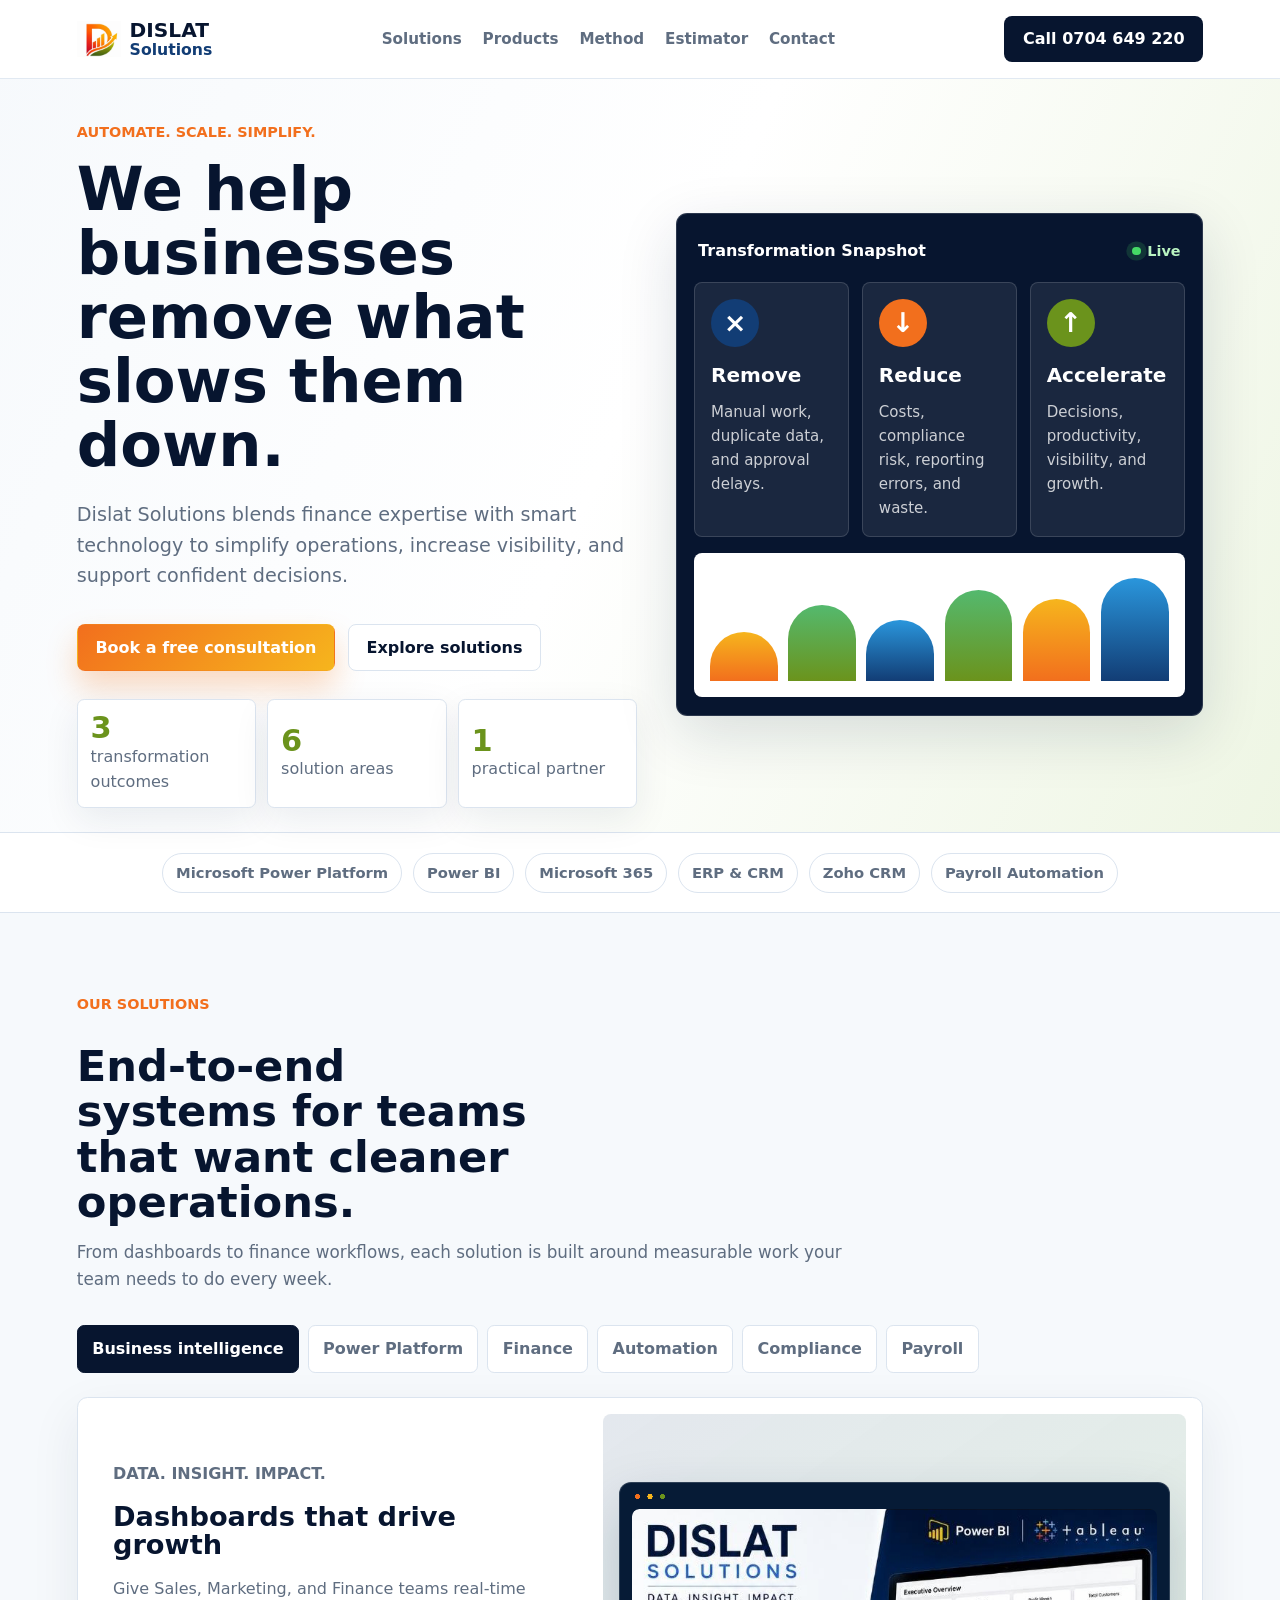
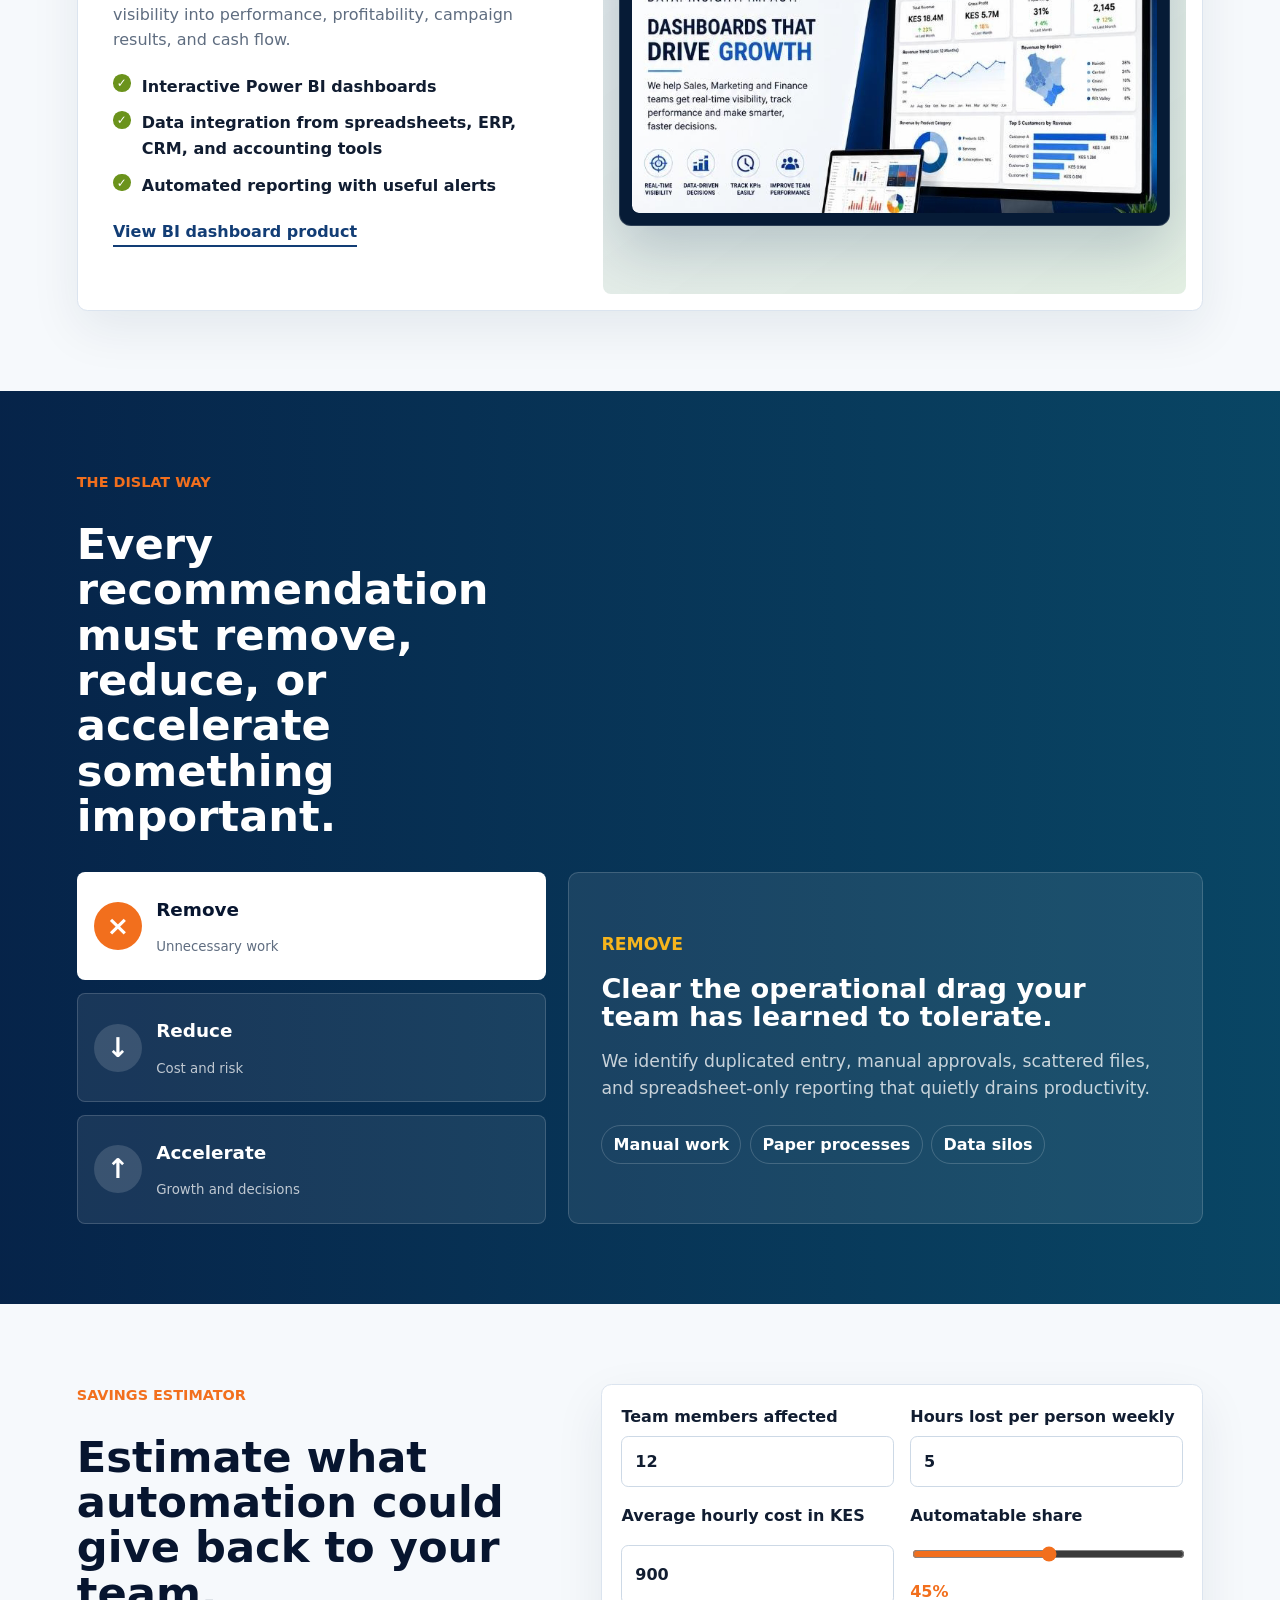
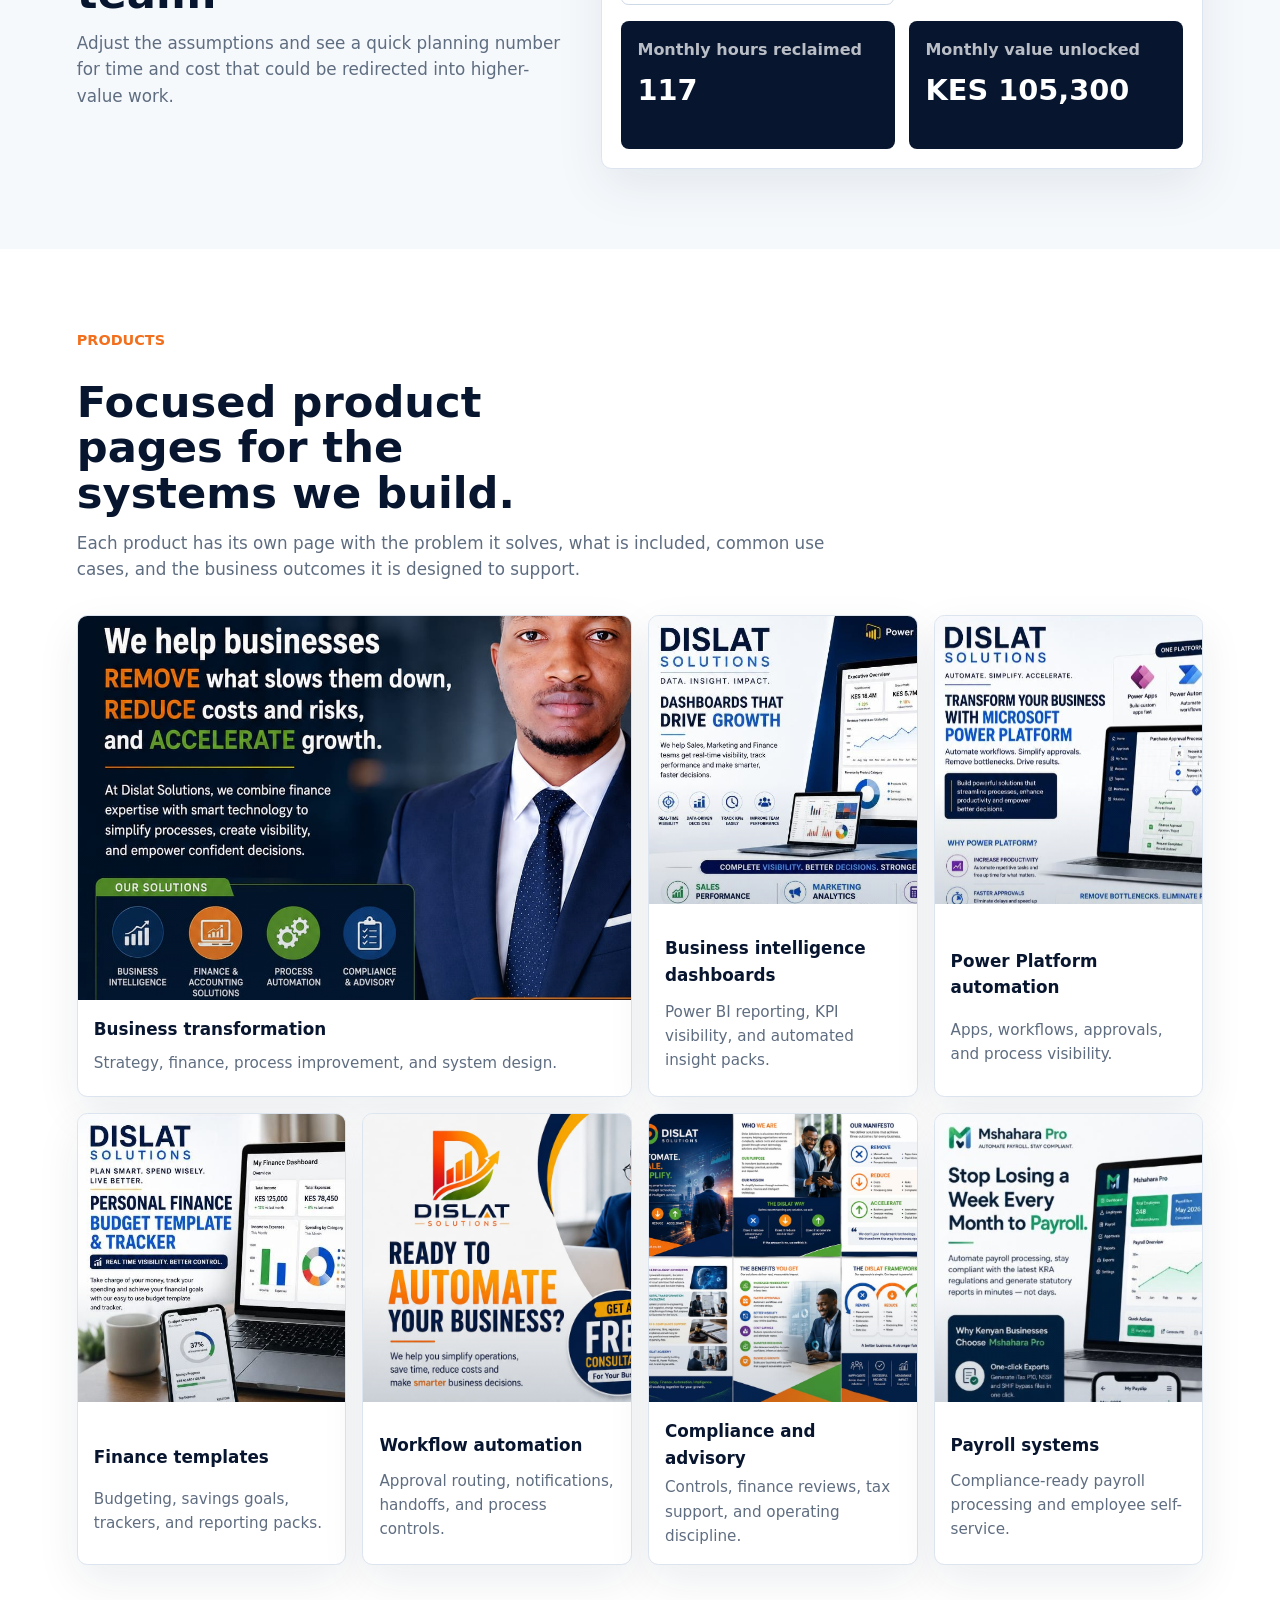
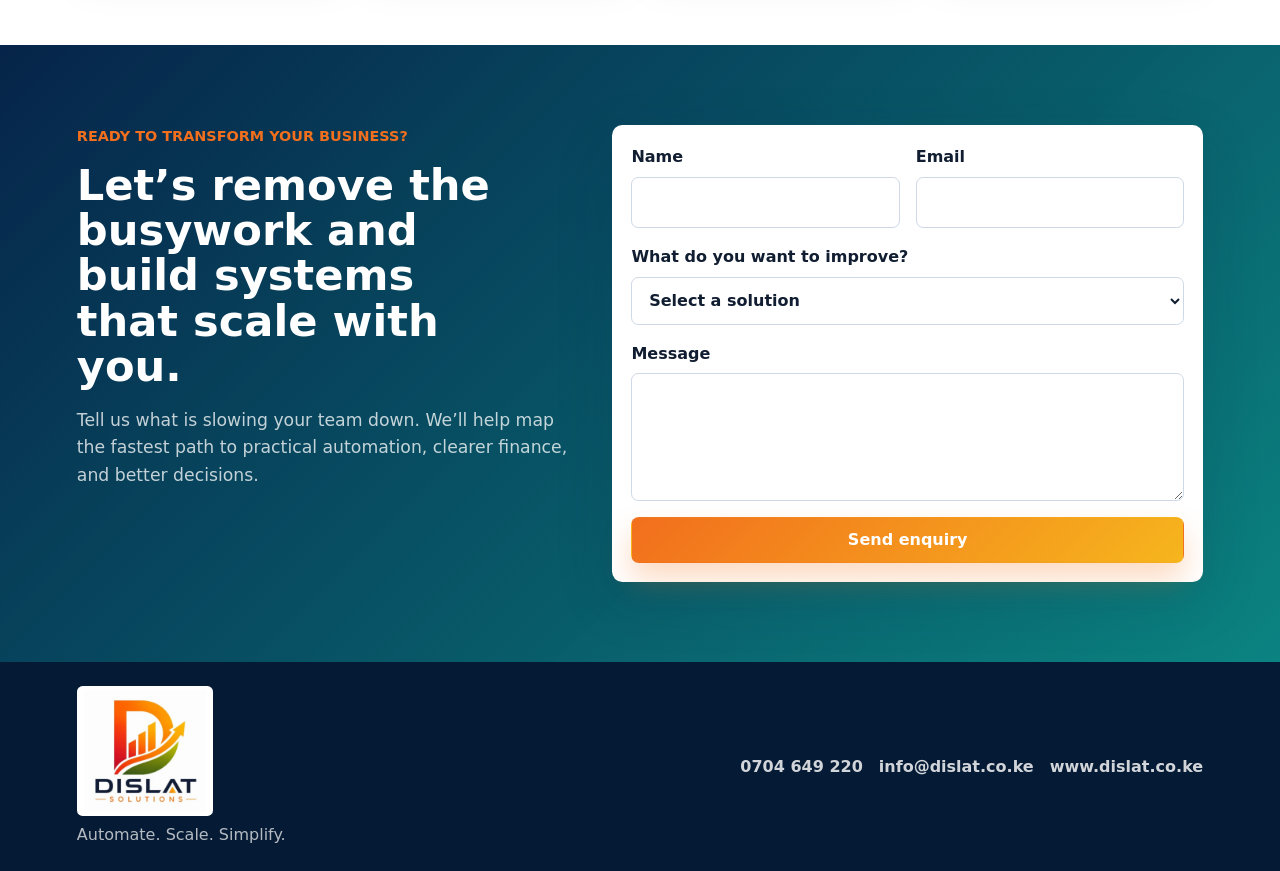
<file: index.html>
<!doctype html>
<html lang="en">
  <head>
    <meta charset="utf-8">
    <meta name="viewport" content="width=device-width, initial-scale=1">
    <title>Dislat Solutions | Automate. Scale. Simplify.</title>
    <meta
      name="description"
      content="Dislat Solutions helps businesses remove bottlenecks, reduce cost and risk, and accelerate growth through finance, automation, BI, compliance, and digital transformation solutions."
    >
    <link rel="icon" href="assets/dislat-logo-mark.png">
    <link rel="stylesheet" href="styles.css">
  </head>
  <body>
    <header class="site-header" data-header>
      <a class="brand" href="#home" aria-label="Dislat Solutions home">
        <img class="brand-mark-image" src="assets/dislat-logo-mark.png" alt="" aria-hidden="true">
        <span class="brand-wordmark">
          <strong>DISLAT</strong>
          <span>Solutions</span>
        </span>
      </a>

      <button class="nav-toggle" type="button" aria-label="Open navigation" aria-expanded="false" data-nav-toggle>
        <span></span>
        <span></span>
        <span></span>
      </button>

      <nav class="site-nav" aria-label="Primary navigation" data-nav>
        <a href="#solutions">Solutions</a>
        <a href="#products">Products</a>
        <a href="#method">Method</a>
        <a href="#estimator">Estimator</a>
        <a href="#contact">Contact</a>
      </nav>

      <a class="header-cta" href="tel:+254704649220">Call 0704 649 220</a>
    </header>

    <main id="home">
      <section class="hero">
        <div class="hero-copy">
          <p class="eyebrow">Automate. Scale. Simplify.</p>
          <h1>We help businesses remove what slows them down.</h1>
          <p class="hero-intro">
            Dislat Solutions blends finance expertise with smart technology to simplify operations,
            increase visibility, and support confident decisions.
          </p>
          <div class="hero-actions">
            <a class="button button-primary" href="#contact">Book a free consultation</a>
            <a class="button button-secondary" href="#solutions">Explore solutions</a>
          </div>
          <div class="hero-metrics" aria-label="Key outcomes">
            <span><strong>3</strong> transformation outcomes</span>
            <span><strong>6</strong> solution areas</span>
            <span><strong>1</strong> practical partner</span>
          </div>
        </div>

        <div class="hero-visual" aria-label="Dislat transformation dashboard">
          <div class="dashboard-shell">
            <div class="dashboard-top">
              <span>Transformation Snapshot</span>
              <span class="live-dot">Live</span>
            </div>
            <div class="outcome-grid">
              <article class="outcome-tile remove">
                <span class="tile-icon">×</span>
                <strong>Remove</strong>
                <p>Manual work, duplicate data, and approval delays.</p>
              </article>
              <article class="outcome-tile reduce">
                <span class="tile-icon">↓</span>
                <strong>Reduce</strong>
                <p>Costs, compliance risk, reporting errors, and waste.</p>
              </article>
              <article class="outcome-tile accelerate">
                <span class="tile-icon">↑</span>
                <strong>Accelerate</strong>
                <p>Decisions, productivity, visibility, and growth.</p>
              </article>
            </div>
            <div class="chart-preview" aria-hidden="true">
              <span style="height: 44%"></span>
              <span style="height: 68%"></span>
              <span style="height: 55%"></span>
              <span style="height: 82%"></span>
              <span style="height: 74%"></span>
              <span style="height: 92%"></span>
            </div>
          </div>
        </div>
      </section>

      <section class="logo-strip" aria-label="Tools we work with">
        <span>Microsoft Power Platform</span>
        <span>Power BI</span>
        <span>Microsoft 365</span>
        <span>ERP & CRM</span>
        <span>Zoho CRM</span>
        <span>Payroll Automation</span>
      </section>

      <section class="section section-light" id="solutions">
        <div class="section-heading">
          <p class="eyebrow">Our solutions</p>
          <h2>End-to-end systems for teams that want cleaner operations.</h2>
          <p>
            From dashboards to finance workflows, each solution is built around measurable work
            your team needs to do every week.
          </p>
        </div>

        <div class="solution-tabs" role="tablist" aria-label="Solution categories">
          <button class="tab-button is-active" type="button" role="tab" aria-selected="true" data-solution="bi">
            Business intelligence
          </button>
          <button class="tab-button" type="button" role="tab" aria-selected="false" data-solution="platform">
            Power Platform
          </button>
          <button class="tab-button" type="button" role="tab" aria-selected="false" data-solution="finance">
            Finance
          </button>
          <button class="tab-button" type="button" role="tab" aria-selected="false" data-solution="automation">
            Automation
          </button>
          <button class="tab-button" type="button" role="tab" aria-selected="false" data-solution="compliance">
            Compliance
          </button>
          <button class="tab-button" type="button" role="tab" aria-selected="false" data-solution="payroll">
            Payroll
          </button>
        </div>

        <div class="solution-display">
          <div>
            <p class="solution-kicker" data-solution-kicker>Data. Insight. Impact.</p>
            <h3 data-solution-title>Dashboards that drive growth</h3>
            <p data-solution-copy>
              Give Sales, Marketing, and Finance teams real-time visibility into performance,
              profitability, campaign results, and cash flow.
            </p>
            <ul class="check-list" data-solution-list>
              <li>Interactive Power BI dashboards</li>
              <li>Data integration from spreadsheets, ERP, CRM, and accounting tools</li>
              <li>Automated reporting with useful alerts</li>
            </ul>
            <a class="text-link" href="products/business-intelligence.html" data-solution-cta>View BI dashboard product</a>
          </div>
          <figure class="solution-image">
            <div class="preview-device">
              <span></span>
              <img src="assets/dislat-dashboards-clipped.png" alt="Dislat dashboard design showing analytics for sales, marketing, and finance" data-solution-image>
            </div>
          </figure>
        </div>
      </section>

      <section class="section method-section" id="method">
        <div class="section-heading narrow">
          <p class="eyebrow">The Dislat Way</p>
          <h2>Every recommendation must remove, reduce, or accelerate something important.</h2>
        </div>

        <div class="method-layout">
          <div class="method-controls" aria-label="Transformation priorities">
            <button class="method-card is-active" type="button" data-method="remove">
              <span>×</span>
              <strong>Remove</strong>
              <small>Unnecessary work</small>
            </button>
            <button class="method-card" type="button" data-method="reduce">
              <span>↓</span>
              <strong>Reduce</strong>
              <small>Cost and risk</small>
            </button>
            <button class="method-card" type="button" data-method="accelerate">
              <span>↑</span>
              <strong>Accelerate</strong>
              <small>Growth and decisions</small>
            </button>
          </div>

          <article class="method-detail" aria-live="polite">
            <p class="method-label" data-method-label>Remove</p>
            <h3 data-method-title>Clear the operational drag your team has learned to tolerate.</h3>
            <p data-method-copy>
              We identify duplicated entry, manual approvals, scattered files, and spreadsheet-only
              reporting that quietly drains productivity.
            </p>
            <div class="method-points" data-method-points>
              <span>Manual work</span>
              <span>Paper processes</span>
              <span>Data silos</span>
            </div>
          </article>
        </div>
      </section>

      <section class="section section-light" id="estimator">
        <div class="estimator-layout">
          <div class="section-heading compact">
            <p class="eyebrow">Savings estimator</p>
            <h2>Estimate what automation could give back to your team.</h2>
            <p>
              Adjust the assumptions and see a quick planning number for time and cost that could
              be redirected into higher-value work.
            </p>
          </div>

          <form class="estimator" data-estimator>
            <label>
              Team members affected
              <input type="number" min="1" max="500" value="12" data-input="people">
            </label>
            <label>
              Hours lost per person weekly
              <input type="number" min="1" max="60" value="5" data-input="hours">
            </label>
            <label>
              Average hourly cost in KES
              <input type="number" min="100" max="20000" step="50" value="900" data-input="rate">
            </label>
            <label>
              Automatable share
              <input type="range" min="10" max="80" value="45" data-input="share">
              <span class="range-output"><output data-share-output>45</output>%</span>
            </label>

            <div class="estimate-results" aria-live="polite">
              <div>
                <span>Monthly hours reclaimed</span>
                <strong data-result="hours">117</strong>
              </div>
              <div>
                <span>Monthly value unlocked</span>
                <strong data-result="value">KES 105,300</strong>
              </div>
            </div>
          </form>
        </div>
      </section>

      <section class="section work-section" id="products">
        <div class="section-heading">
          <p class="eyebrow">Products</p>
          <h2>Focused product pages for the systems we build.</h2>
          <p>
            Each product has its own page with the problem it solves, what is included,
            common use cases, and the business outcomes it is designed to support.
          </p>
        </div>

        <div class="work-grid">
          <a class="work-card featured is-landscape" href="products/business-transformation.html">
            <div class="work-media">
              <img src="assets/dislat-founder.png" alt="Dislat Solutions founder poster describing remove, reduce, and accelerate outcomes">
            </div>
            <span class="work-caption">
              <strong>Business transformation</strong>
              <span>Strategy, finance, process improvement, and system design.</span>
            </span>
          </a>
          <a class="work-card" href="products/business-intelligence.html">
            <div class="work-media">
              <img src="assets/dislat-dashboards-clipped.png" alt="Dislat dashboard design showing analytics for sales, marketing, and finance">
            </div>
            <span class="work-caption">
              <strong>Business intelligence dashboards</strong>
              <span>Power BI reporting, KPI visibility, and automated insight packs.</span>
            </span>
          </a>
          <a class="work-card" href="products/power-platform.html">
            <div class="work-media">
              <img src="assets/dislat-power-platform-clipped.png" alt="Microsoft Power Platform automation poster by Dislat Solutions">
            </div>
            <span class="work-caption">
              <strong>Power Platform automation</strong>
              <span>Apps, workflows, approvals, and process visibility.</span>
            </span>
          </a>
          <a class="work-card" href="products/finance-templates.html">
            <div class="work-media">
              <img src="assets/dislat-budget-template-clipped.png" alt="Personal finance budget template poster with dashboard mockups">
            </div>
            <span class="work-caption">
              <strong>Finance templates</strong>
              <span>Budgeting, savings goals, trackers, and reporting packs.</span>
            </span>
          </a>
          <a class="work-card" href="products/workflow-automation.html">
            <div class="work-media">
              <img src="assets/dislat-automation.png" alt="Dislat automation consultation poster showing smart business solutions">
            </div>
            <span class="work-caption">
              <strong>Workflow automation</strong>
              <span>Approval routing, notifications, handoffs, and process controls.</span>
            </span>
          </a>
          <a class="work-card" href="products/compliance-advisory.html">
            <div class="work-media">
              <img src="assets/dislat-brochure.png" alt="Dislat Solutions brochure with services, benefits, and framework">
            </div>
            <span class="work-caption">
              <strong>Compliance and advisory</strong>
              <span>Controls, finance reviews, tax support, and operating discipline.</span>
            </span>
          </a>
          <a class="work-card" href="products/payroll-systems.html">
            <div class="work-media">
              <img src="assets/dislat-payroll-clipped.png" alt="Mshahara Pro payroll automation poster">
            </div>
            <span class="work-caption">
              <strong>Payroll systems</strong>
              <span>Compliance-ready payroll processing and employee self-service.</span>
            </span>
          </a>
        </div>
      </section>

      <section class="section cta-band" id="contact">
        <div>
          <p class="eyebrow">Ready to transform your business?</p>
          <h2>Let’s remove the busywork and build systems that scale with you.</h2>
          <p>
            Tell us what is slowing your team down. We’ll help map the fastest path to practical
            automation, clearer finance, and better decisions.
          </p>
        </div>

        <form class="contact-form" action="mailto:info@dislat.co.ke" method="post" enctype="text/plain">
          <label>
            Name
            <input name="name" type="text" autocomplete="name" required>
          </label>
          <label>
            Email
            <input name="email" type="email" autocomplete="email" required>
          </label>
          <label>
            What do you want to improve?
            <select name="solution" required>
              <option value="">Select a solution</option>
              <option>Business intelligence dashboards</option>
              <option>Microsoft Power Platform automation</option>
              <option>Finance and accounting systems</option>
              <option>ERP, CRM, or workflow automation</option>
              <option>Compliance and advisory support</option>
              <option>Payroll automation</option>
            </select>
          </label>
          <label>
            Message
            <textarea name="message" rows="4" required></textarea>
          </label>
          <button class="button button-primary" type="submit">Send enquiry</button>
        </form>
      </section>
    </main>

    <footer class="site-footer">
      <div class="footer-brand">
        <img src="assets/dislat-logo-full.png" alt="Dislat Solutions">
        <span>Automate. Scale. Simplify.</span>
      </div>
      <div class="footer-links">
        <a href="tel:+254704649220">0704 649 220</a>
        <a href="mailto:info@dislat.co.ke">info@dislat.co.ke</a>
        <a href="https://www.dislat.co.ke">www.dislat.co.ke</a>
      </div>
    </footer>

    <script src="script.js"></script>
  </body>
</html>
</file>
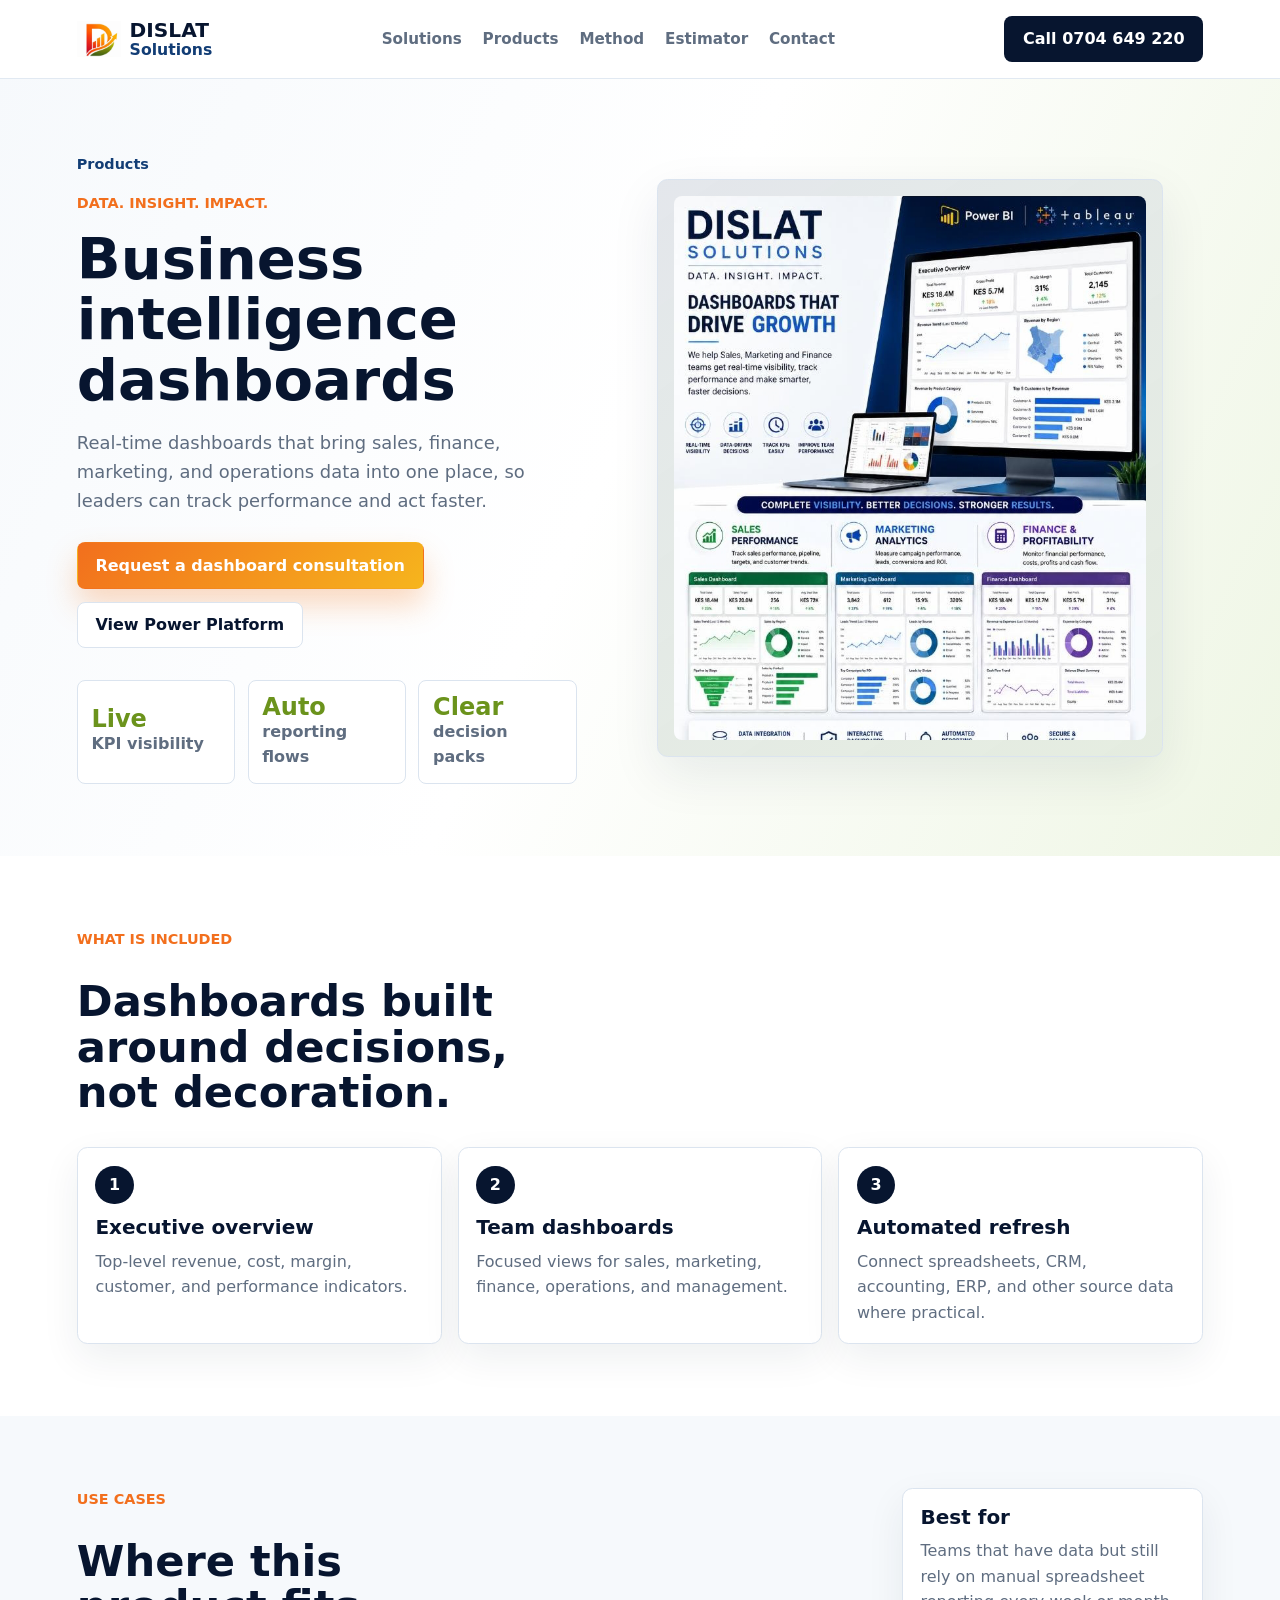
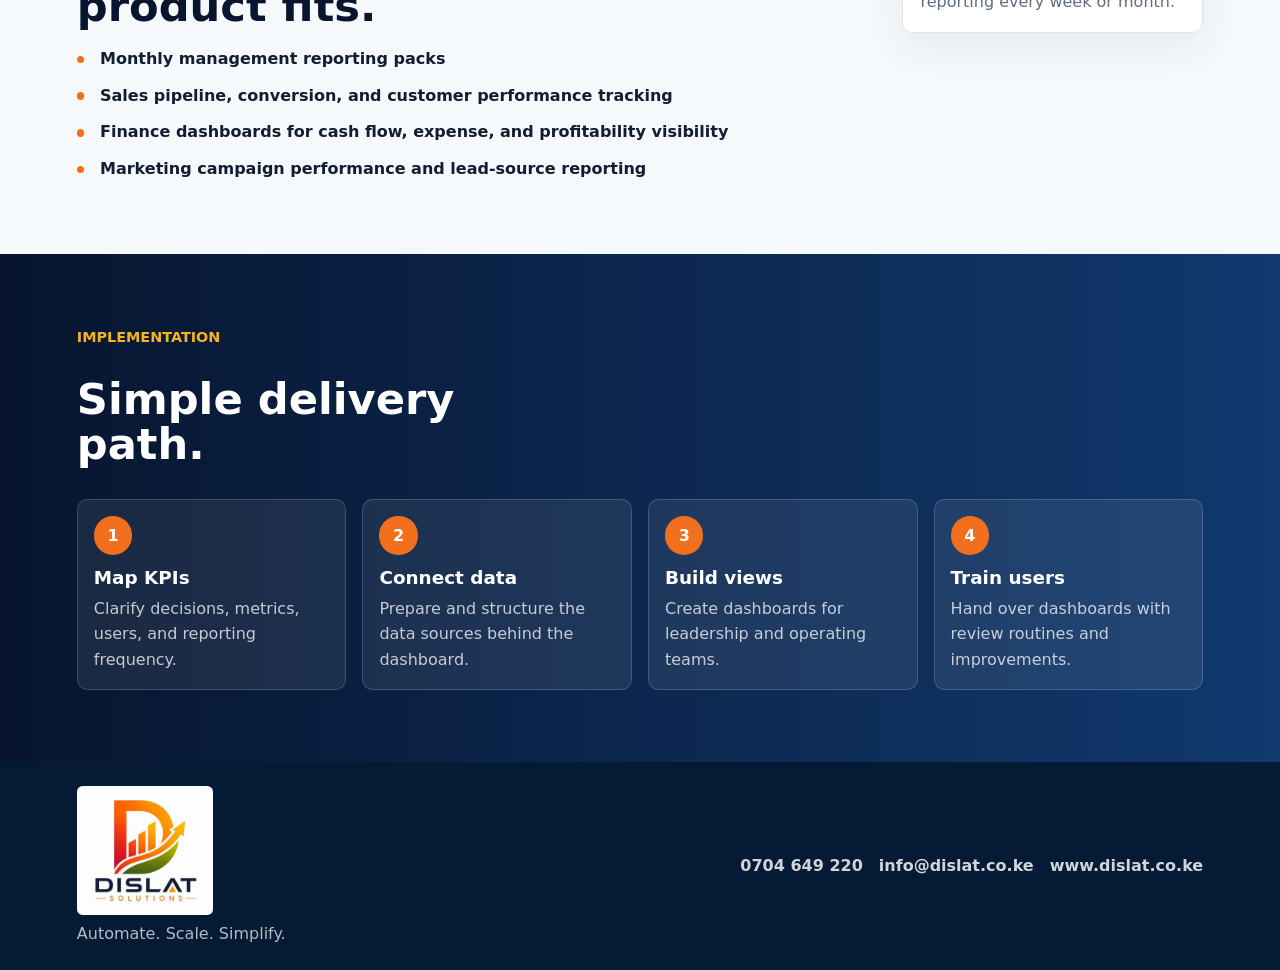
<file: products/business-intelligence.html>
<!doctype html>
<html lang="en">
  <head>
    <meta charset="utf-8">
    <meta name="viewport" content="width=device-width, initial-scale=1">
    <title>Business Intelligence Dashboards | Dislat Solutions</title>
    <meta name="description" content="Power BI dashboards and automated reporting for sales, marketing, finance, and leadership teams.">
    <link rel="icon" href="../assets/dislat-logo-mark.png">
    <link rel="stylesheet" href="../styles.css">
  </head>
  <body>
    <header class="site-header" data-header>
      <a class="brand" href="../index.html" aria-label="Dislat Solutions home">
        <img class="brand-mark-image" src="../assets/dislat-logo-mark.png" alt="" aria-hidden="true">
        <span class="brand-wordmark"><strong>DISLAT</strong><span>Solutions</span></span>
      </a>
      <button class="nav-toggle" type="button" aria-label="Open navigation" aria-expanded="false" data-nav-toggle><span></span><span></span><span></span></button>
      <nav class="site-nav" aria-label="Primary navigation" data-nav>
        <a href="../index.html#solutions">Solutions</a>
        <a href="../index.html#products">Products</a>
        <a href="../index.html#method">Method</a>
        <a href="../index.html#estimator">Estimator</a>
        <a href="../index.html#contact">Contact</a>
      </nav>
      <a class="header-cta" href="tel:+254704649220">Call 0704 649 220</a>
    </header>

    <main class="product-main">
      <section class="product-hero">
        <div>
          <a class="product-breadcrumb" href="../index.html#products">Products</a>
          <p class="eyebrow">Data. Insight. Impact.</p>
          <h1>Business intelligence dashboards</h1>
          <p>
            Real-time dashboards that bring sales, finance, marketing, and operations data into
            one place, so leaders can track performance and act faster.
          </p>
          <div class="product-actions">
            <a class="button button-primary" href="../index.html#contact">Request a dashboard consultation</a>
            <a class="button button-secondary" href="power-platform.html">View Power Platform</a>
          </div>
          <div class="product-stats">
            <span><strong>Live</strong> KPI visibility</span>
            <span><strong>Auto</strong> reporting flows</span>
            <span><strong>Clear</strong> decision packs</span>
          </div>
        </div>
        <figure class="product-visual">
          <img src="../assets/dislat-dashboards-clipped.png" alt="Dislat dashboard product preview">
        </figure>
      </section>

      <section class="product-section">
        <div class="section-heading">
          <p class="eyebrow">What is included</p>
          <h2>Dashboards built around decisions, not decoration.</h2>
        </div>
        <div class="product-feature-grid">
          <article class="product-feature-card"><span>1</span><h3>Executive overview</h3><p>Top-level revenue, cost, margin, customer, and performance indicators.</p></article>
          <article class="product-feature-card"><span>2</span><h3>Team dashboards</h3><p>Focused views for sales, marketing, finance, operations, and management.</p></article>
          <article class="product-feature-card"><span>3</span><h3>Automated refresh</h3><p>Connect spreadsheets, CRM, accounting, ERP, and other source data where practical.</p></article>
        </div>
      </section>

      <section class="product-section section-light">
        <div class="product-layout">
          <div>
            <div class="section-heading compact">
              <p class="eyebrow">Use cases</p>
              <h2>Where this product fits.</h2>
            </div>
            <ul class="product-list">
              <li>Monthly management reporting packs</li>
              <li>Sales pipeline, conversion, and customer performance tracking</li>
              <li>Finance dashboards for cash flow, expense, and profitability visibility</li>
              <li>Marketing campaign performance and lead-source reporting</li>
            </ul>
          </div>
          <aside class="product-panel">
            <h3>Best for</h3>
            <p>Teams that have data but still rely on manual spreadsheet reporting every week or month.</p>
          </aside>
        </div>
      </section>

      <section class="product-section product-process">
        <div class="section-heading">
          <p class="eyebrow">Implementation</p>
          <h2>Simple delivery path.</h2>
        </div>
        <div class="product-steps">
          <article class="product-step"><span>1</span><h3>Map KPIs</h3><p>Clarify decisions, metrics, users, and reporting frequency.</p></article>
          <article class="product-step"><span>2</span><h3>Connect data</h3><p>Prepare and structure the data sources behind the dashboard.</p></article>
          <article class="product-step"><span>3</span><h3>Build views</h3><p>Create dashboards for leadership and operating teams.</p></article>
          <article class="product-step"><span>4</span><h3>Train users</h3><p>Hand over dashboards with review routines and improvements.</p></article>
        </div>
      </section>
    </main>

    <footer class="site-footer">
      <div class="footer-brand"><img src="../assets/dislat-logo-full.png" alt="Dislat Solutions"><span>Automate. Scale. Simplify.</span></div>
      <div class="footer-links"><a href="tel:+254704649220">0704 649 220</a><a href="mailto:info@dislat.co.ke">info@dislat.co.ke</a><a href="https://www.dislat.co.ke">www.dislat.co.ke</a></div>
    </footer>
    <script src="../script.js"></script>
  </body>
</html>
</file>
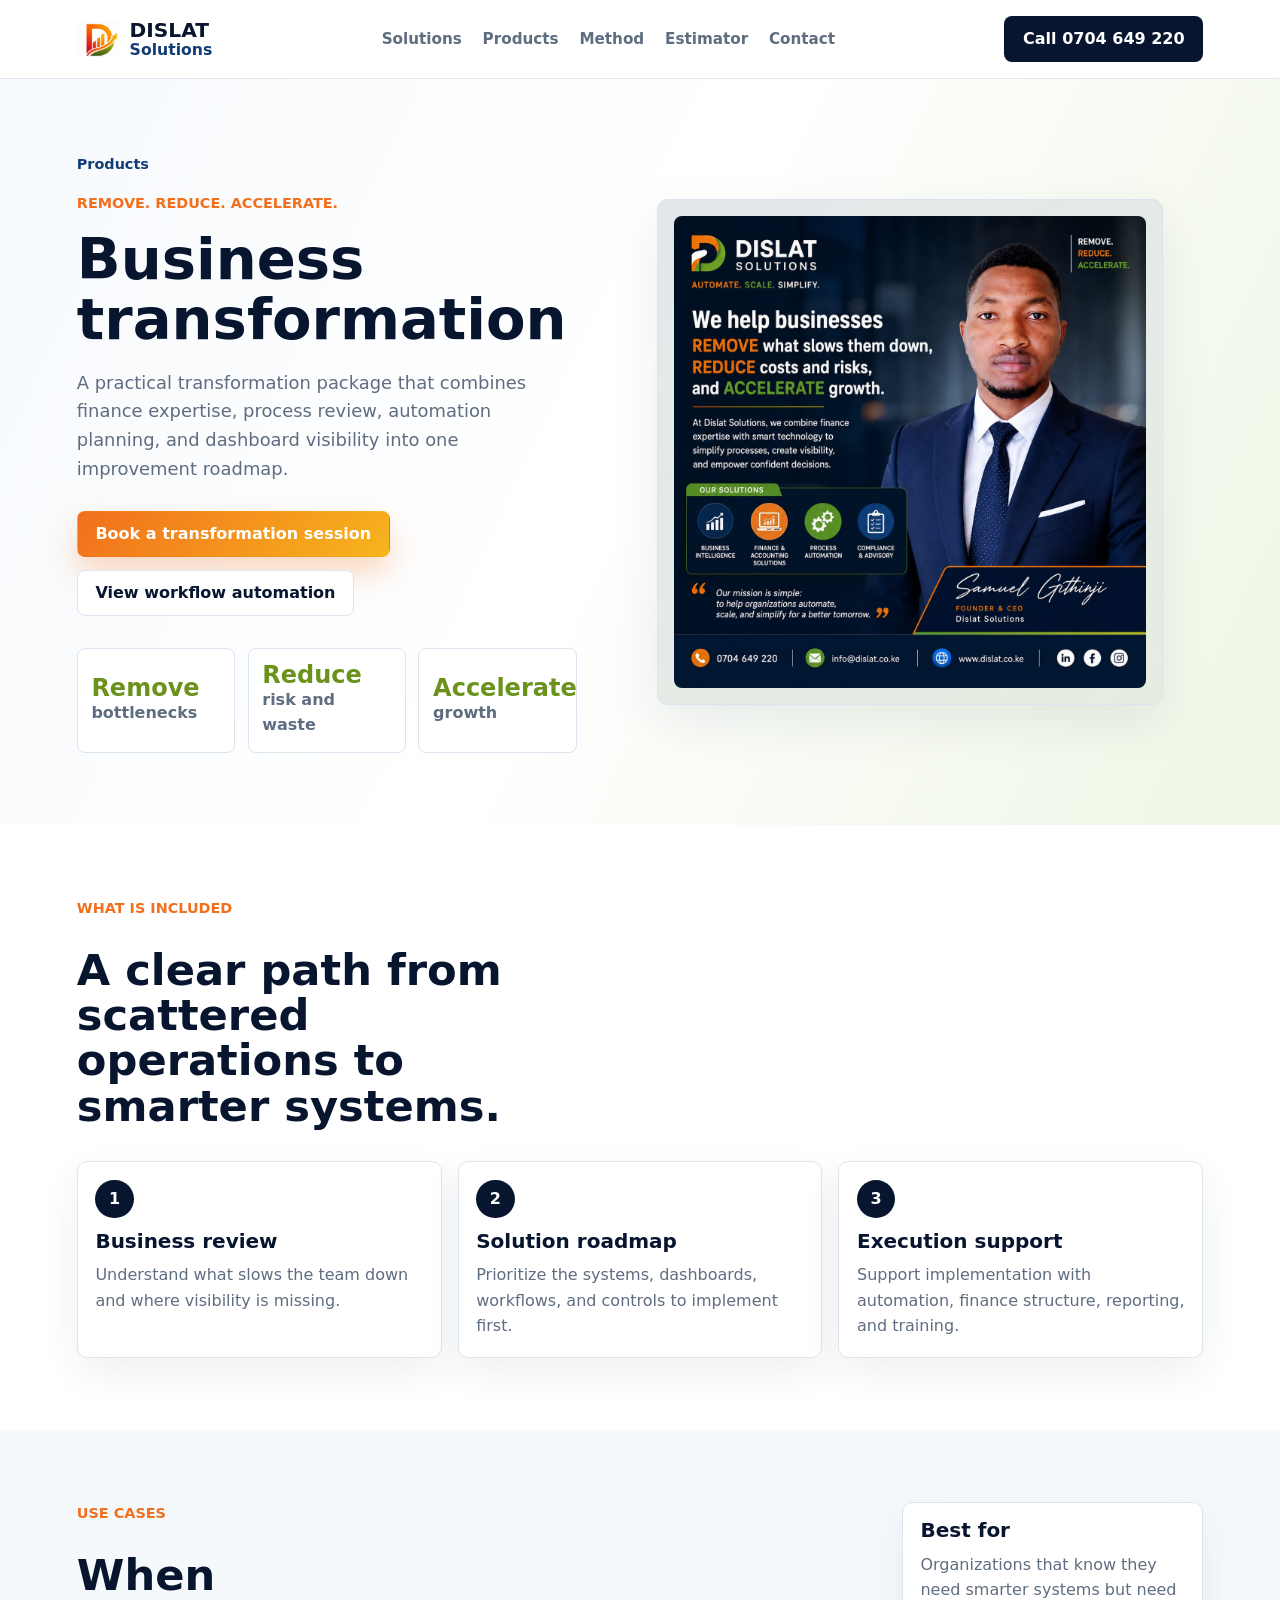
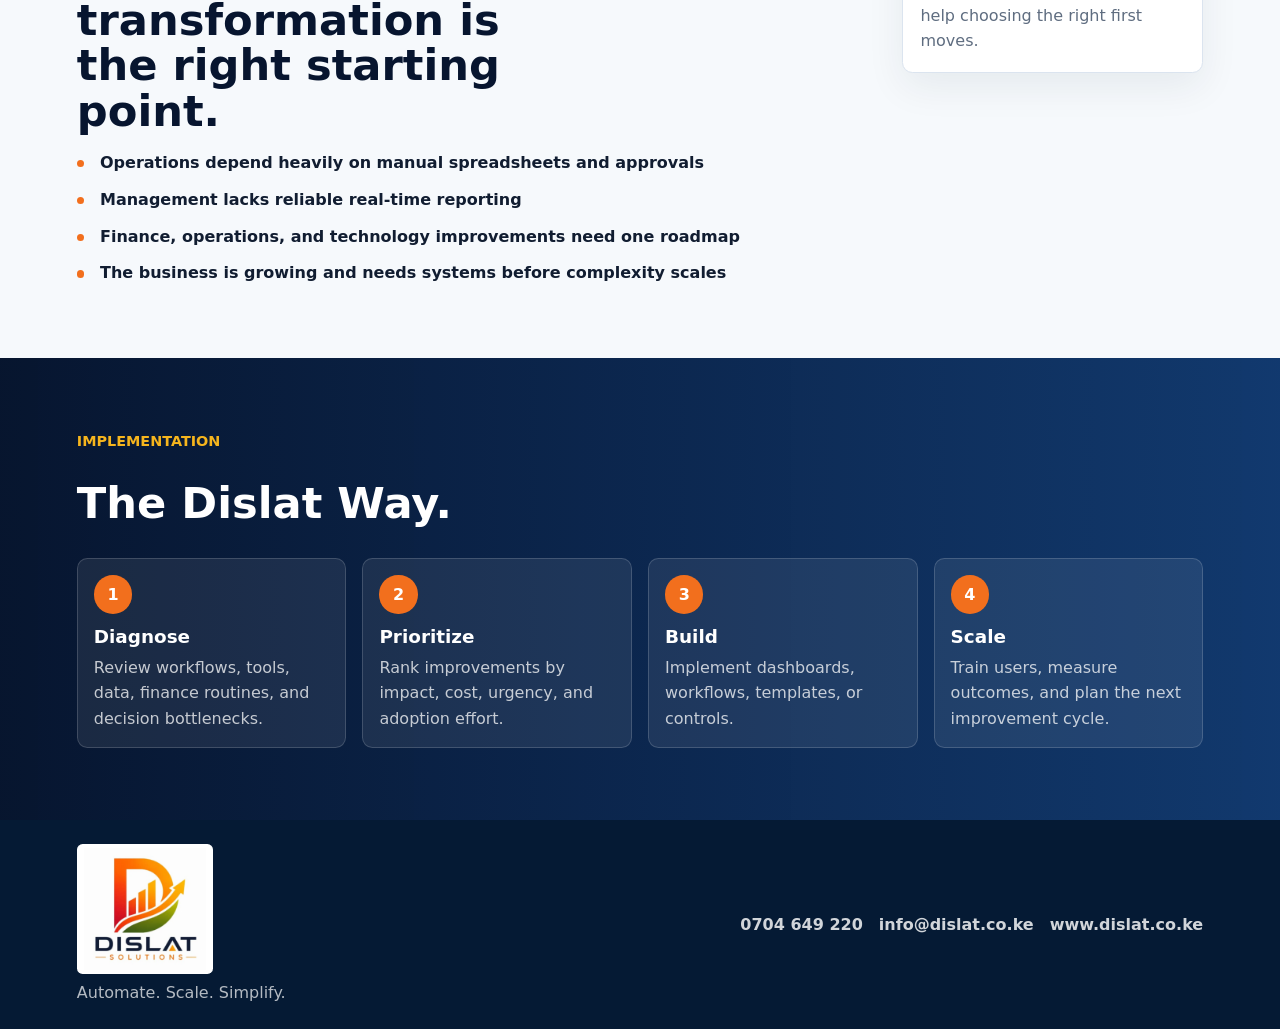
<file: products/business-transformation.html>
<!doctype html>
<html lang="en">
  <head>
    <meta charset="utf-8">
    <meta name="viewport" content="width=device-width, initial-scale=1">
    <title>Business Transformation | Dislat Solutions</title>
    <meta name="description" content="Business transformation advisory combining finance expertise, process improvement, automation, and reporting.">
    <link rel="icon" href="../assets/dislat-logo-mark.png">
    <link rel="stylesheet" href="../styles.css">
  </head>
  <body>
    <header class="site-header" data-header>
      <a class="brand" href="../index.html" aria-label="Dislat Solutions home"><img class="brand-mark-image" src="../assets/dislat-logo-mark.png" alt="" aria-hidden="true"><span class="brand-wordmark"><strong>DISLAT</strong><span>Solutions</span></span></a>
      <button class="nav-toggle" type="button" aria-label="Open navigation" aria-expanded="false" data-nav-toggle><span></span><span></span><span></span></button>
      <nav class="site-nav" aria-label="Primary navigation" data-nav><a href="../index.html#solutions">Solutions</a><a href="../index.html#products">Products</a><a href="../index.html#method">Method</a><a href="../index.html#estimator">Estimator</a><a href="../index.html#contact">Contact</a></nav>
      <a class="header-cta" href="tel:+254704649220">Call 0704 649 220</a>
    </header>
    <main class="product-main">
      <section class="product-hero">
        <div>
          <a class="product-breadcrumb" href="../index.html#products">Products</a>
          <p class="eyebrow">Remove. Reduce. Accelerate.</p>
          <h1>Business transformation</h1>
          <p>A practical transformation package that combines finance expertise, process review, automation planning, and dashboard visibility into one improvement roadmap.</p>
          <div class="product-actions"><a class="button button-primary" href="../index.html#contact">Book a transformation session</a><a class="button button-secondary" href="workflow-automation.html">View workflow automation</a></div>
          <div class="product-stats"><span><strong>Remove</strong> bottlenecks</span><span><strong>Reduce</strong> risk and waste</span><span><strong>Accelerate</strong> growth</span></div>
        </div>
        <figure class="product-visual"><img src="../assets/dislat-founder.png" alt="Business transformation product preview"></figure>
      </section>
      <section class="product-section">
        <div class="section-heading"><p class="eyebrow">What is included</p><h2>A clear path from scattered operations to smarter systems.</h2></div>
        <div class="product-feature-grid"><article class="product-feature-card"><span>1</span><h3>Business review</h3><p>Understand what slows the team down and where visibility is missing.</p></article><article class="product-feature-card"><span>2</span><h3>Solution roadmap</h3><p>Prioritize the systems, dashboards, workflows, and controls to implement first.</p></article><article class="product-feature-card"><span>3</span><h3>Execution support</h3><p>Support implementation with automation, finance structure, reporting, and training.</p></article></div>
      </section>
      <section class="product-section section-light"><div class="product-layout"><div><div class="section-heading compact"><p class="eyebrow">Use cases</p><h2>When transformation is the right starting point.</h2></div><ul class="product-list"><li>Operations depend heavily on manual spreadsheets and approvals</li><li>Management lacks reliable real-time reporting</li><li>Finance, operations, and technology improvements need one roadmap</li><li>The business is growing and needs systems before complexity scales</li></ul></div><aside class="product-panel"><h3>Best for</h3><p>Organizations that know they need smarter systems but need help choosing the right first moves.</p></aside></div></section>
      <section class="product-section product-process"><div class="section-heading"><p class="eyebrow">Implementation</p><h2>The Dislat Way.</h2></div><div class="product-steps"><article class="product-step"><span>1</span><h3>Diagnose</h3><p>Review workflows, tools, data, finance routines, and decision bottlenecks.</p></article><article class="product-step"><span>2</span><h3>Prioritize</h3><p>Rank improvements by impact, cost, urgency, and adoption effort.</p></article><article class="product-step"><span>3</span><h3>Build</h3><p>Implement dashboards, workflows, templates, or controls.</p></article><article class="product-step"><span>4</span><h3>Scale</h3><p>Train users, measure outcomes, and plan the next improvement cycle.</p></article></div></section>
    </main>
    <footer class="site-footer"><div class="footer-brand"><img src="../assets/dislat-logo-full.png" alt="Dislat Solutions"><span>Automate. Scale. Simplify.</span></div><div class="footer-links"><a href="tel:+254704649220">0704 649 220</a><a href="mailto:info@dislat.co.ke">info@dislat.co.ke</a><a href="https://www.dislat.co.ke">www.dislat.co.ke</a></div></footer>
    <script src="../script.js"></script>
  </body>
</html>
</file>
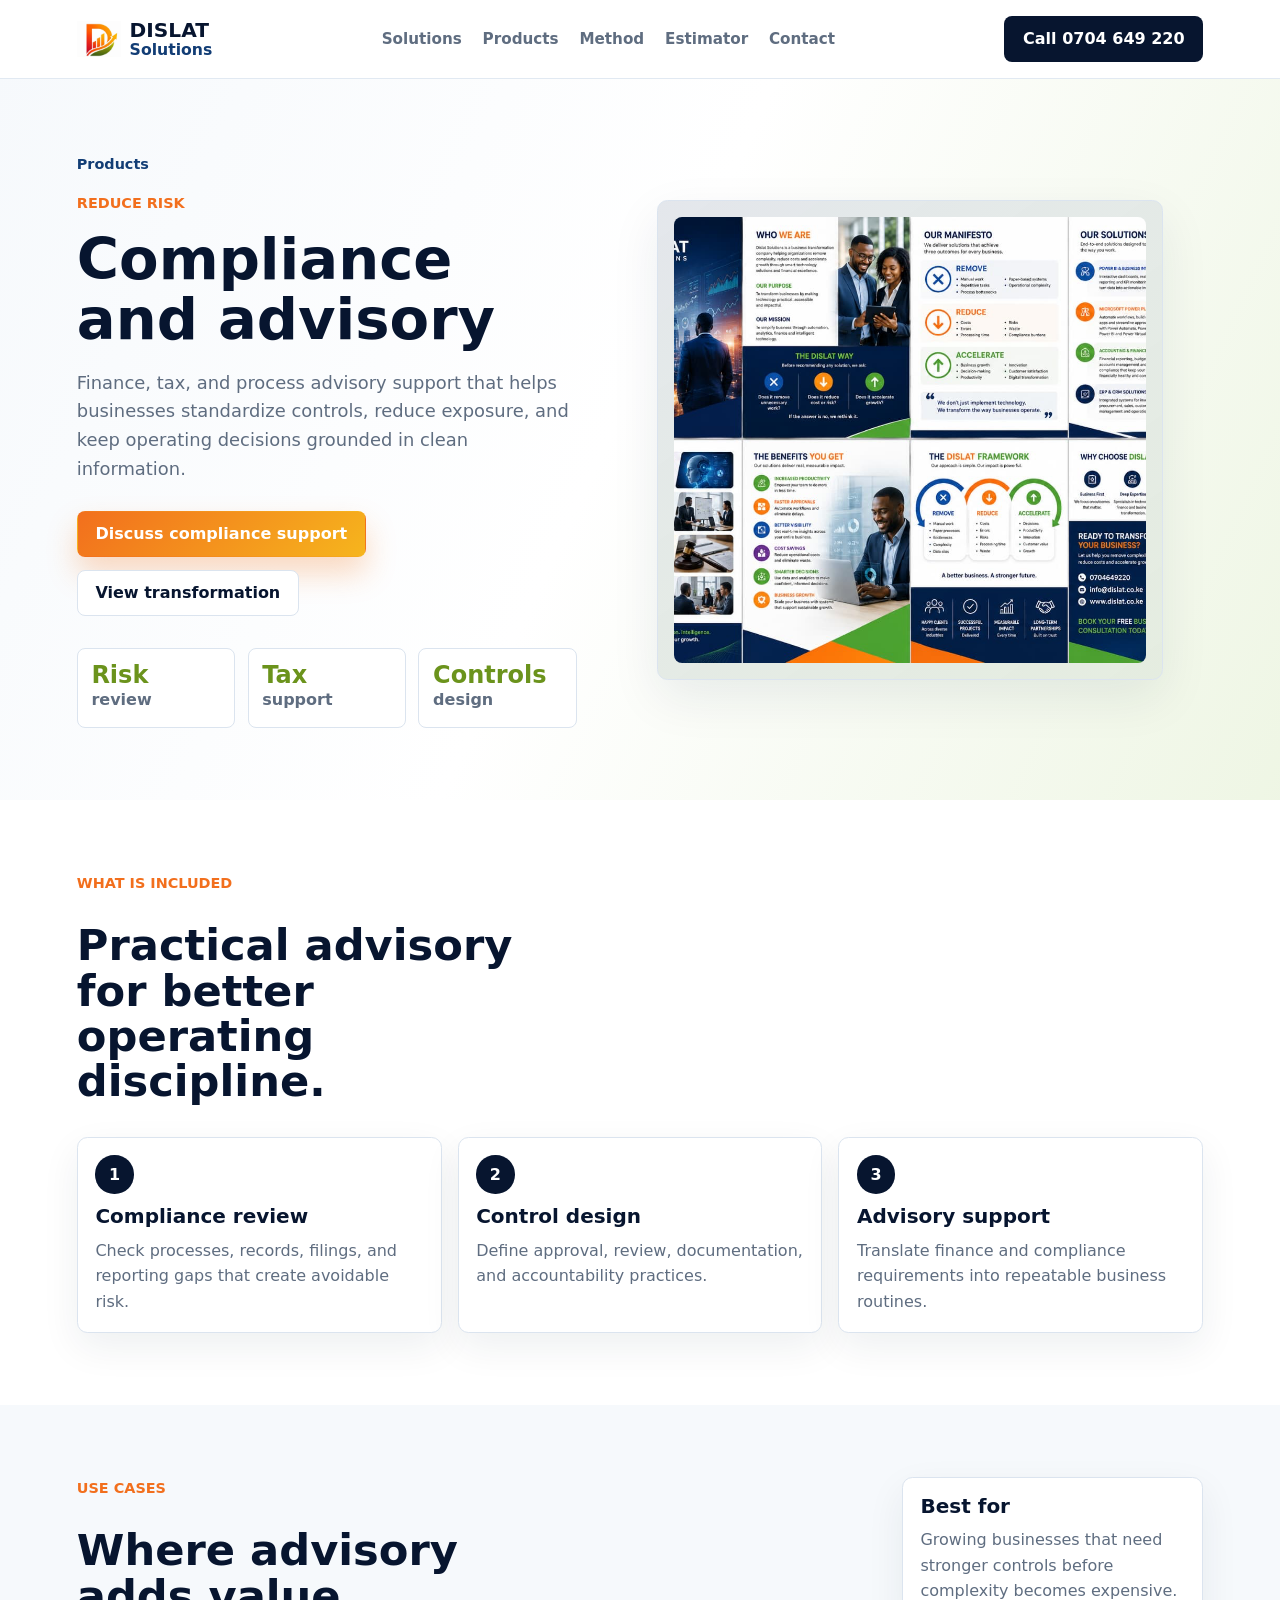
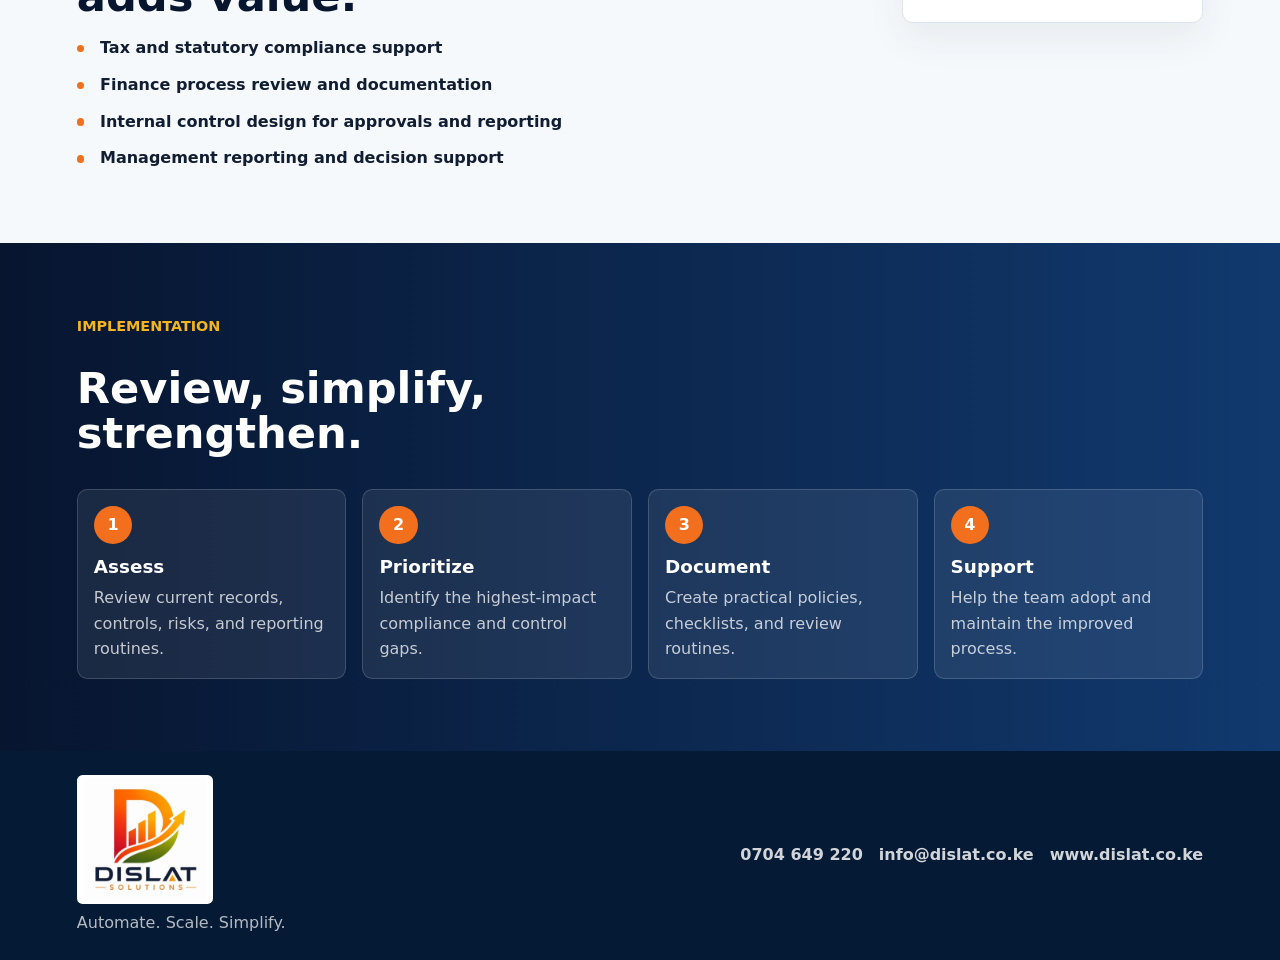
<file: products/compliance-advisory.html>
<!doctype html>
<html lang="en">
  <head>
    <meta charset="utf-8">
    <meta name="viewport" content="width=device-width, initial-scale=1">
    <title>Compliance and Advisory | Dislat Solutions</title>
    <meta name="description" content="Compliance, controls, tax support, finance reviews, and advisory services for stronger business operations.">
    <link rel="icon" href="../assets/dislat-logo-mark.png">
    <link rel="stylesheet" href="../styles.css">
  </head>
  <body>
    <header class="site-header" data-header>
      <a class="brand" href="../index.html" aria-label="Dislat Solutions home"><img class="brand-mark-image" src="../assets/dislat-logo-mark.png" alt="" aria-hidden="true"><span class="brand-wordmark"><strong>DISLAT</strong><span>Solutions</span></span></a>
      <button class="nav-toggle" type="button" aria-label="Open navigation" aria-expanded="false" data-nav-toggle><span></span><span></span><span></span></button>
      <nav class="site-nav" aria-label="Primary navigation" data-nav><a href="../index.html#solutions">Solutions</a><a href="../index.html#products">Products</a><a href="../index.html#method">Method</a><a href="../index.html#estimator">Estimator</a><a href="../index.html#contact">Contact</a></nav>
      <a class="header-cta" href="tel:+254704649220">Call 0704 649 220</a>
    </header>
    <main class="product-main">
      <section class="product-hero">
        <div>
          <a class="product-breadcrumb" href="../index.html#products">Products</a>
          <p class="eyebrow">Reduce risk</p>
          <h1>Compliance and advisory</h1>
          <p>Finance, tax, and process advisory support that helps businesses standardize controls, reduce exposure, and keep operating decisions grounded in clean information.</p>
          <div class="product-actions"><a class="button button-primary" href="../index.html#contact">Discuss compliance support</a><a class="button button-secondary" href="business-transformation.html">View transformation</a></div>
          <div class="product-stats"><span><strong>Risk</strong> review</span><span><strong>Tax</strong> support</span><span><strong>Controls</strong> design</span></div>
        </div>
        <figure class="product-visual"><img src="../assets/dislat-brochure.png" alt="Compliance and advisory product preview"></figure>
      </section>
      <section class="product-section">
        <div class="section-heading"><p class="eyebrow">What is included</p><h2>Practical advisory for better operating discipline.</h2></div>
        <div class="product-feature-grid"><article class="product-feature-card"><span>1</span><h3>Compliance review</h3><p>Check processes, records, filings, and reporting gaps that create avoidable risk.</p></article><article class="product-feature-card"><span>2</span><h3>Control design</h3><p>Define approval, review, documentation, and accountability practices.</p></article><article class="product-feature-card"><span>3</span><h3>Advisory support</h3><p>Translate finance and compliance requirements into repeatable business routines.</p></article></div>
      </section>
      <section class="product-section section-light"><div class="product-layout"><div><div class="section-heading compact"><p class="eyebrow">Use cases</p><h2>Where advisory adds value.</h2></div><ul class="product-list"><li>Tax and statutory compliance support</li><li>Finance process review and documentation</li><li>Internal control design for approvals and reporting</li><li>Management reporting and decision support</li></ul></div><aside class="product-panel"><h3>Best for</h3><p>Growing businesses that need stronger controls before complexity becomes expensive.</p></aside></div></section>
      <section class="product-section product-process"><div class="section-heading"><p class="eyebrow">Implementation</p><h2>Review, simplify, strengthen.</h2></div><div class="product-steps"><article class="product-step"><span>1</span><h3>Assess</h3><p>Review current records, controls, risks, and reporting routines.</p></article><article class="product-step"><span>2</span><h3>Prioritize</h3><p>Identify the highest-impact compliance and control gaps.</p></article><article class="product-step"><span>3</span><h3>Document</h3><p>Create practical policies, checklists, and review routines.</p></article><article class="product-step"><span>4</span><h3>Support</h3><p>Help the team adopt and maintain the improved process.</p></article></div></section>
    </main>
    <footer class="site-footer"><div class="footer-brand"><img src="../assets/dislat-logo-full.png" alt="Dislat Solutions"><span>Automate. Scale. Simplify.</span></div><div class="footer-links"><a href="tel:+254704649220">0704 649 220</a><a href="mailto:info@dislat.co.ke">info@dislat.co.ke</a><a href="https://www.dislat.co.ke">www.dislat.co.ke</a></div></footer>
    <script src="../script.js"></script>
  </body>
</html>
</file>
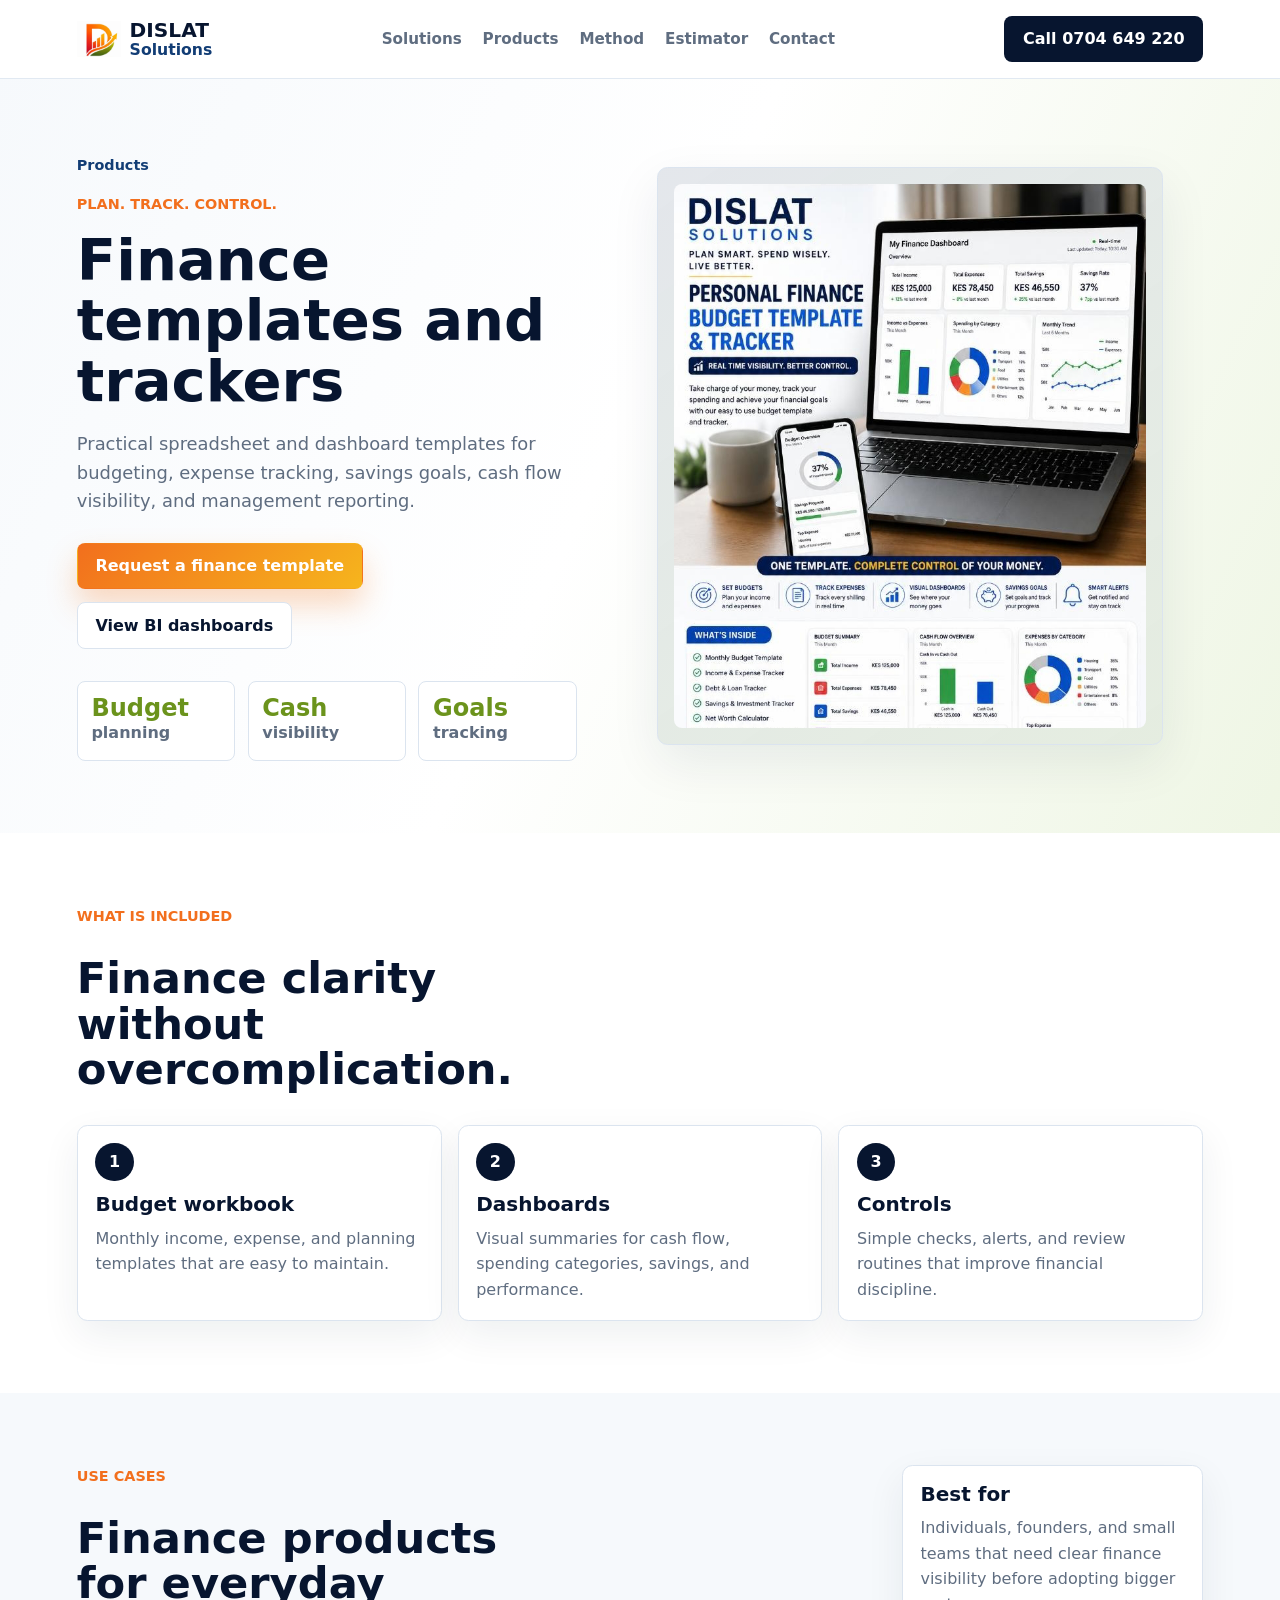
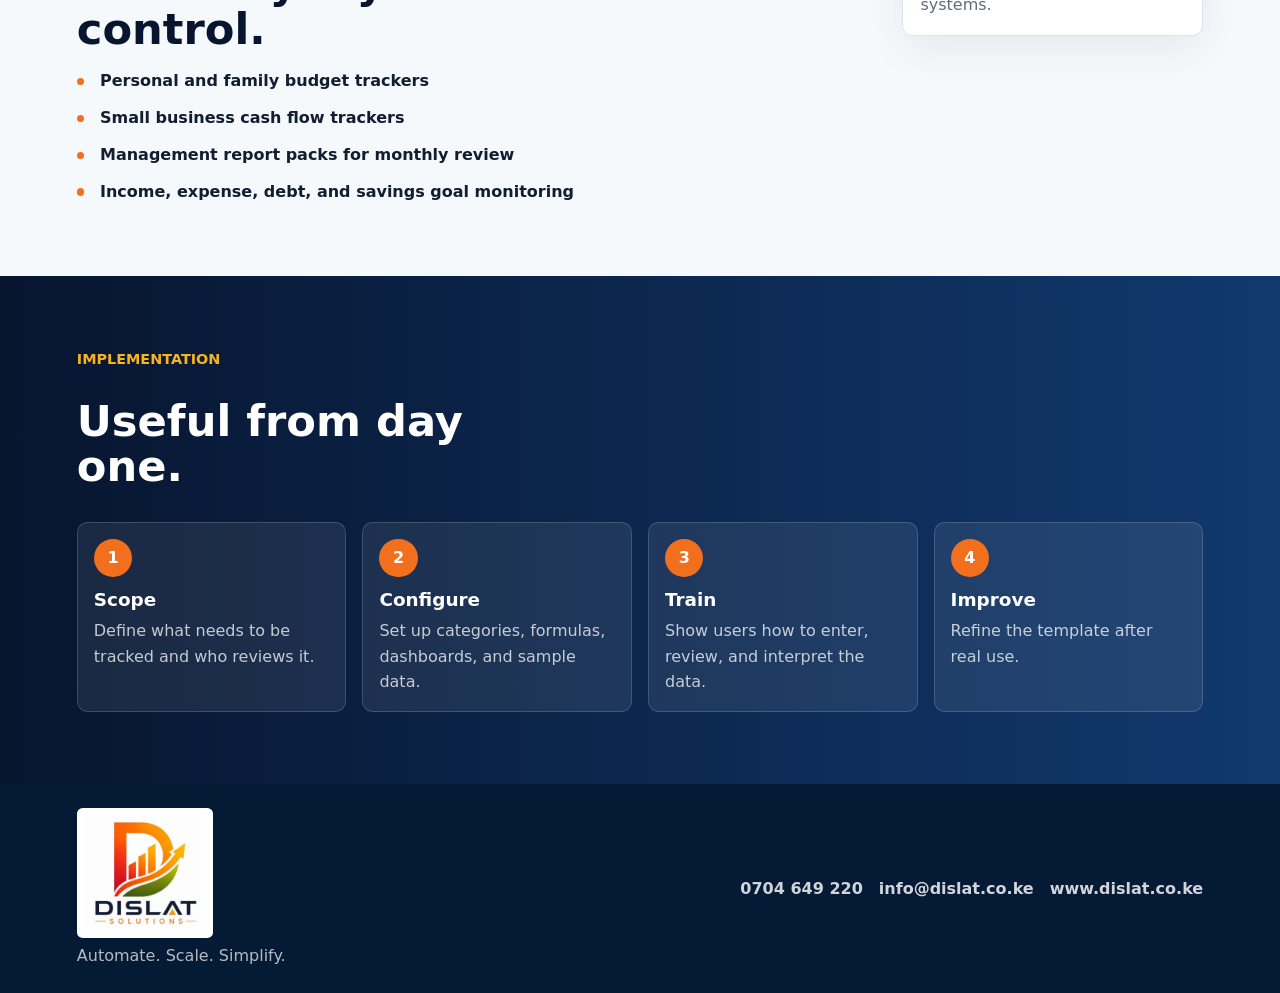
<file: products/finance-templates.html>
<!doctype html>
<html lang="en">
  <head>
    <meta charset="utf-8">
    <meta name="viewport" content="width=device-width, initial-scale=1">
    <title>Finance Templates and Trackers | Dislat Solutions</title>
    <meta name="description" content="Budget, cash flow, savings, and finance reporting templates for better visibility and control.">
    <link rel="icon" href="../assets/dislat-logo-mark.png">
    <link rel="stylesheet" href="../styles.css">
  </head>
  <body>
    <header class="site-header" data-header>
      <a class="brand" href="../index.html" aria-label="Dislat Solutions home"><img class="brand-mark-image" src="../assets/dislat-logo-mark.png" alt="" aria-hidden="true"><span class="brand-wordmark"><strong>DISLAT</strong><span>Solutions</span></span></a>
      <button class="nav-toggle" type="button" aria-label="Open navigation" aria-expanded="false" data-nav-toggle><span></span><span></span><span></span></button>
      <nav class="site-nav" aria-label="Primary navigation" data-nav><a href="../index.html#solutions">Solutions</a><a href="../index.html#products">Products</a><a href="../index.html#method">Method</a><a href="../index.html#estimator">Estimator</a><a href="../index.html#contact">Contact</a></nav>
      <a class="header-cta" href="tel:+254704649220">Call 0704 649 220</a>
    </header>
    <main class="product-main">
      <section class="product-hero">
        <div>
          <a class="product-breadcrumb" href="../index.html#products">Products</a>
          <p class="eyebrow">Plan. Track. Control.</p>
          <h1>Finance templates and trackers</h1>
          <p>Practical spreadsheet and dashboard templates for budgeting, expense tracking, savings goals, cash flow visibility, and management reporting.</p>
          <div class="product-actions"><a class="button button-primary" href="../index.html#contact">Request a finance template</a><a class="button button-secondary" href="business-intelligence.html">View BI dashboards</a></div>
          <div class="product-stats"><span><strong>Budget</strong> planning</span><span><strong>Cash</strong> visibility</span><span><strong>Goals</strong> tracking</span></div>
        </div>
        <figure class="product-visual"><img src="../assets/dislat-budget-template-clipped.png" alt="Finance template product preview"></figure>
      </section>
      <section class="product-section">
        <div class="section-heading"><p class="eyebrow">What is included</p><h2>Finance clarity without overcomplication.</h2></div>
        <div class="product-feature-grid"><article class="product-feature-card"><span>1</span><h3>Budget workbook</h3><p>Monthly income, expense, and planning templates that are easy to maintain.</p></article><article class="product-feature-card"><span>2</span><h3>Dashboards</h3><p>Visual summaries for cash flow, spending categories, savings, and performance.</p></article><article class="product-feature-card"><span>3</span><h3>Controls</h3><p>Simple checks, alerts, and review routines that improve financial discipline.</p></article></div>
      </section>
      <section class="product-section section-light"><div class="product-layout"><div><div class="section-heading compact"><p class="eyebrow">Use cases</p><h2>Finance products for everyday control.</h2></div><ul class="product-list"><li>Personal and family budget trackers</li><li>Small business cash flow trackers</li><li>Management report packs for monthly review</li><li>Income, expense, debt, and savings goal monitoring</li></ul></div><aside class="product-panel"><h3>Best for</h3><p>Individuals, founders, and small teams that need clear finance visibility before adopting bigger systems.</p></aside></div></section>
      <section class="product-section product-process"><div class="section-heading"><p class="eyebrow">Implementation</p><h2>Useful from day one.</h2></div><div class="product-steps"><article class="product-step"><span>1</span><h3>Scope</h3><p>Define what needs to be tracked and who reviews it.</p></article><article class="product-step"><span>2</span><h3>Configure</h3><p>Set up categories, formulas, dashboards, and sample data.</p></article><article class="product-step"><span>3</span><h3>Train</h3><p>Show users how to enter, review, and interpret the data.</p></article><article class="product-step"><span>4</span><h3>Improve</h3><p>Refine the template after real use.</p></article></div></section>
    </main>
    <footer class="site-footer"><div class="footer-brand"><img src="../assets/dislat-logo-full.png" alt="Dislat Solutions"><span>Automate. Scale. Simplify.</span></div><div class="footer-links"><a href="tel:+254704649220">0704 649 220</a><a href="mailto:info@dislat.co.ke">info@dislat.co.ke</a><a href="https://www.dislat.co.ke">www.dislat.co.ke</a></div></footer>
    <script src="../script.js"></script>
  </body>
</html>
</file>
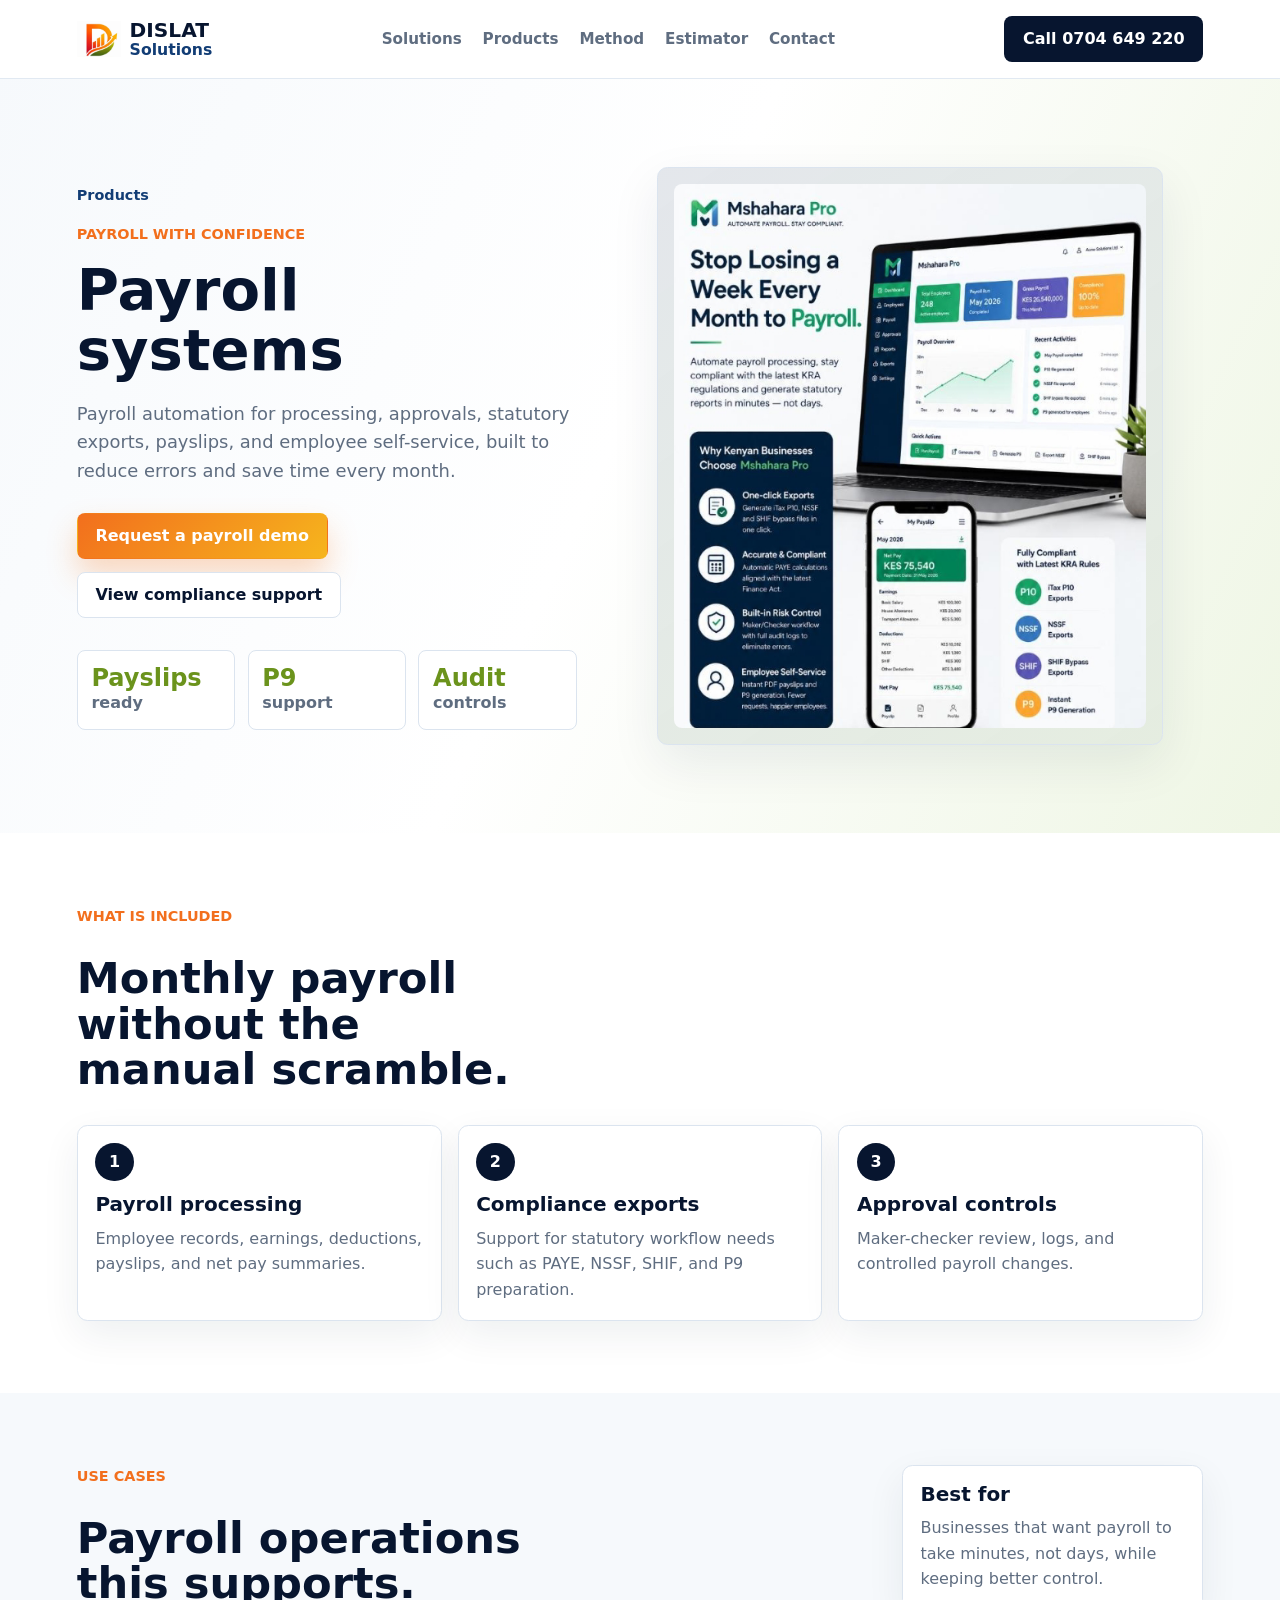
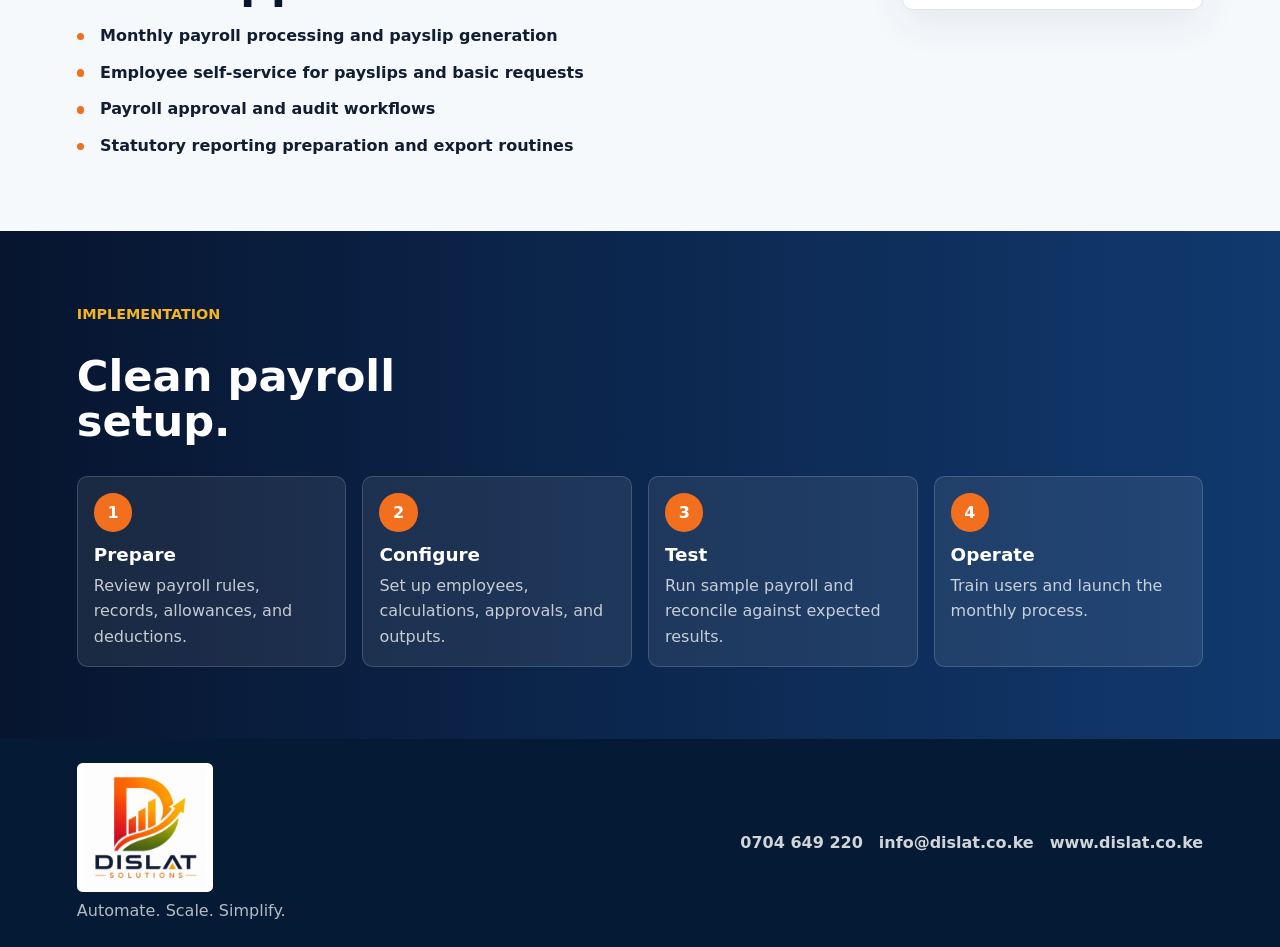
<file: products/payroll-systems.html>
<!doctype html>
<html lang="en">
  <head>
    <meta charset="utf-8">
    <meta name="viewport" content="width=device-width, initial-scale=1">
    <title>Payroll Systems | Dislat Solutions</title>
    <meta name="description" content="Payroll automation, statutory exports, approval controls, payslips, and employee self-service.">
    <link rel="icon" href="../assets/dislat-logo-mark.png">
    <link rel="stylesheet" href="../styles.css">
  </head>
  <body>
    <header class="site-header" data-header>
      <a class="brand" href="../index.html" aria-label="Dislat Solutions home"><img class="brand-mark-image" src="../assets/dislat-logo-mark.png" alt="" aria-hidden="true"><span class="brand-wordmark"><strong>DISLAT</strong><span>Solutions</span></span></a>
      <button class="nav-toggle" type="button" aria-label="Open navigation" aria-expanded="false" data-nav-toggle><span></span><span></span><span></span></button>
      <nav class="site-nav" aria-label="Primary navigation" data-nav><a href="../index.html#solutions">Solutions</a><a href="../index.html#products">Products</a><a href="../index.html#method">Method</a><a href="../index.html#estimator">Estimator</a><a href="../index.html#contact">Contact</a></nav>
      <a class="header-cta" href="tel:+254704649220">Call 0704 649 220</a>
    </header>
    <main class="product-main">
      <section class="product-hero">
        <div>
          <a class="product-breadcrumb" href="../index.html#products">Products</a>
          <p class="eyebrow">Payroll with confidence</p>
          <h1>Payroll systems</h1>
          <p>Payroll automation for processing, approvals, statutory exports, payslips, and employee self-service, built to reduce errors and save time every month.</p>
          <div class="product-actions"><a class="button button-primary" href="../index.html#contact">Request a payroll demo</a><a class="button button-secondary" href="compliance-advisory.html">View compliance support</a></div>
          <div class="product-stats"><span><strong>Payslips</strong> ready</span><span><strong>P9</strong> support</span><span><strong>Audit</strong> controls</span></div>
        </div>
        <figure class="product-visual"><img src="../assets/dislat-payroll-clipped.png" alt="Payroll system product preview"></figure>
      </section>
      <section class="product-section">
        <div class="section-heading"><p class="eyebrow">What is included</p><h2>Monthly payroll without the manual scramble.</h2></div>
        <div class="product-feature-grid"><article class="product-feature-card"><span>1</span><h3>Payroll processing</h3><p>Employee records, earnings, deductions, payslips, and net pay summaries.</p></article><article class="product-feature-card"><span>2</span><h3>Compliance exports</h3><p>Support for statutory workflow needs such as PAYE, NSSF, SHIF, and P9 preparation.</p></article><article class="product-feature-card"><span>3</span><h3>Approval controls</h3><p>Maker-checker review, logs, and controlled payroll changes.</p></article></div>
      </section>
      <section class="product-section section-light"><div class="product-layout"><div><div class="section-heading compact"><p class="eyebrow">Use cases</p><h2>Payroll operations this supports.</h2></div><ul class="product-list"><li>Monthly payroll processing and payslip generation</li><li>Employee self-service for payslips and basic requests</li><li>Payroll approval and audit workflows</li><li>Statutory reporting preparation and export routines</li></ul></div><aside class="product-panel"><h3>Best for</h3><p>Businesses that want payroll to take minutes, not days, while keeping better control.</p></aside></div></section>
      <section class="product-section product-process"><div class="section-heading"><p class="eyebrow">Implementation</p><h2>Clean payroll setup.</h2></div><div class="product-steps"><article class="product-step"><span>1</span><h3>Prepare</h3><p>Review payroll rules, records, allowances, and deductions.</p></article><article class="product-step"><span>2</span><h3>Configure</h3><p>Set up employees, calculations, approvals, and outputs.</p></article><article class="product-step"><span>3</span><h3>Test</h3><p>Run sample payroll and reconcile against expected results.</p></article><article class="product-step"><span>4</span><h3>Operate</h3><p>Train users and launch the monthly process.</p></article></div></section>
    </main>
    <footer class="site-footer"><div class="footer-brand"><img src="../assets/dislat-logo-full.png" alt="Dislat Solutions"><span>Automate. Scale. Simplify.</span></div><div class="footer-links"><a href="tel:+254704649220">0704 649 220</a><a href="mailto:info@dislat.co.ke">info@dislat.co.ke</a><a href="https://www.dislat.co.ke">www.dislat.co.ke</a></div></footer>
    <script src="../script.js"></script>
  </body>
</html>
</file>
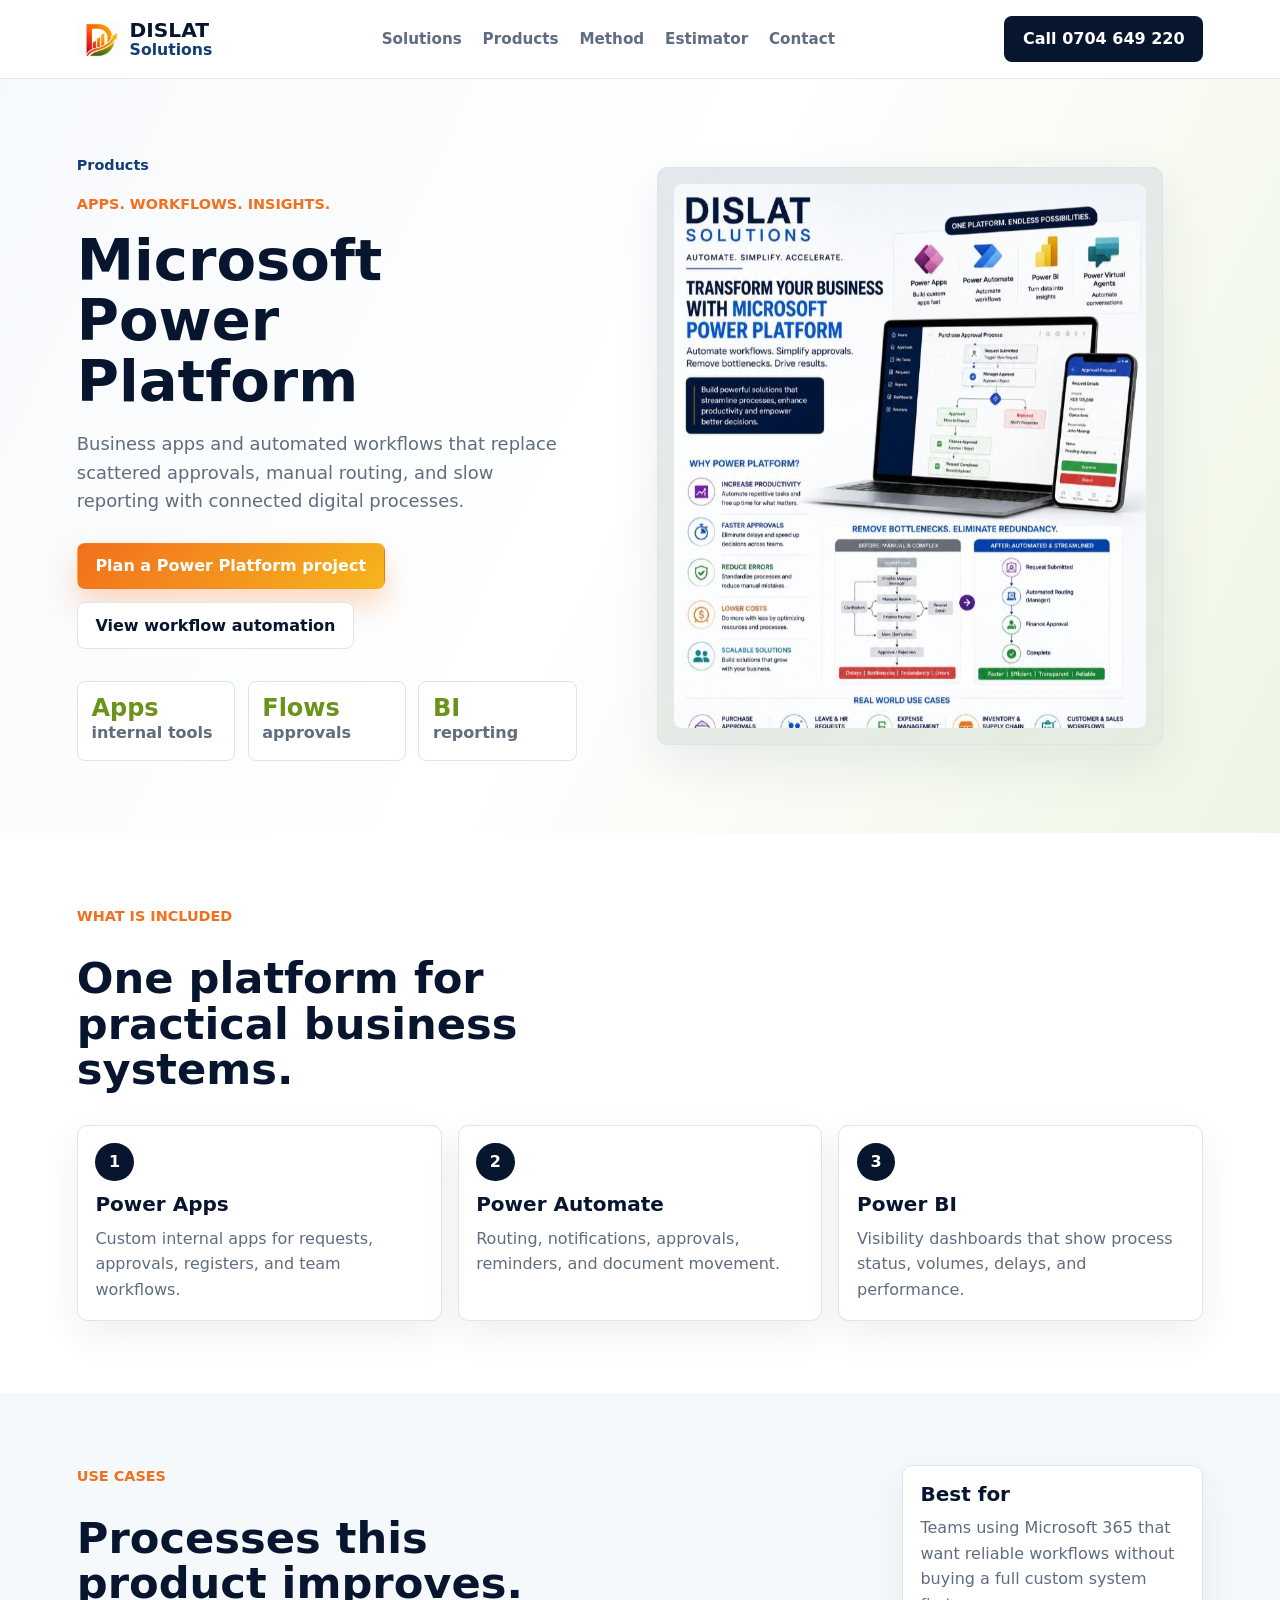
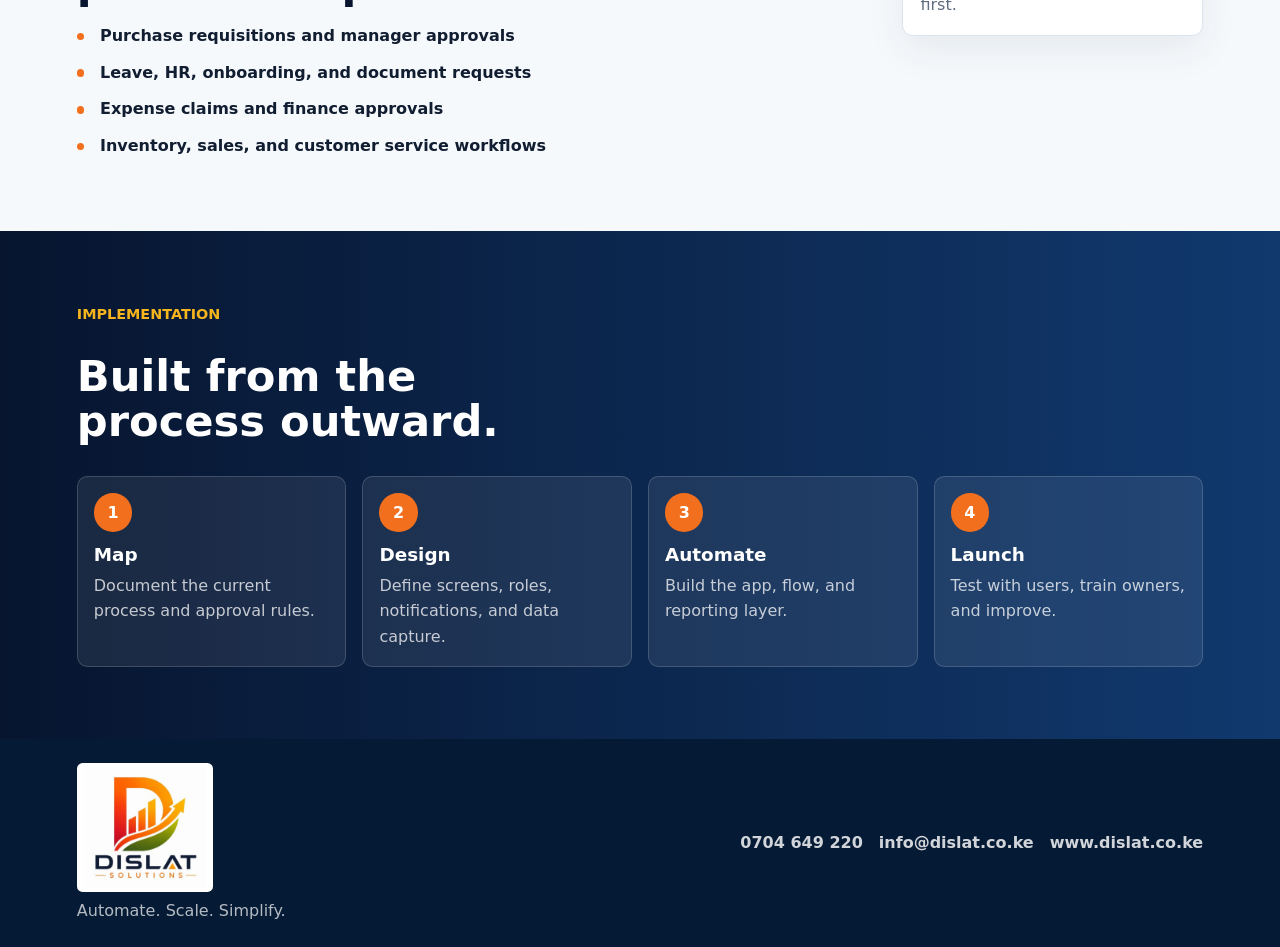
<file: products/power-platform.html>
<!doctype html>
<html lang="en">
  <head>
    <meta charset="utf-8">
    <meta name="viewport" content="width=device-width, initial-scale=1">
    <title>Microsoft Power Platform | Dislat Solutions</title>
    <meta name="description" content="Power Apps, Power Automate, Power BI, and virtual agent solutions for business workflows.">
    <link rel="icon" href="../assets/dislat-logo-mark.png">
    <link rel="stylesheet" href="../styles.css">
  </head>
  <body>
    <header class="site-header" data-header>
      <a class="brand" href="../index.html" aria-label="Dislat Solutions home"><img class="brand-mark-image" src="../assets/dislat-logo-mark.png" alt="" aria-hidden="true"><span class="brand-wordmark"><strong>DISLAT</strong><span>Solutions</span></span></a>
      <button class="nav-toggle" type="button" aria-label="Open navigation" aria-expanded="false" data-nav-toggle><span></span><span></span><span></span></button>
      <nav class="site-nav" aria-label="Primary navigation" data-nav><a href="../index.html#solutions">Solutions</a><a href="../index.html#products">Products</a><a href="../index.html#method">Method</a><a href="../index.html#estimator">Estimator</a><a href="../index.html#contact">Contact</a></nav>
      <a class="header-cta" href="tel:+254704649220">Call 0704 649 220</a>
    </header>
    <main class="product-main">
      <section class="product-hero">
        <div>
          <a class="product-breadcrumb" href="../index.html#products">Products</a>
          <p class="eyebrow">Apps. Workflows. Insights.</p>
          <h1>Microsoft Power Platform</h1>
          <p>Business apps and automated workflows that replace scattered approvals, manual routing, and slow reporting with connected digital processes.</p>
          <div class="product-actions"><a class="button button-primary" href="../index.html#contact">Plan a Power Platform project</a><a class="button button-secondary" href="workflow-automation.html">View workflow automation</a></div>
          <div class="product-stats"><span><strong>Apps</strong> internal tools</span><span><strong>Flows</strong> approvals</span><span><strong>BI</strong> reporting</span></div>
        </div>
        <figure class="product-visual"><img src="../assets/dislat-power-platform-clipped.png" alt="Microsoft Power Platform product preview"></figure>
      </section>
      <section class="product-section">
        <div class="section-heading"><p class="eyebrow">What is included</p><h2>One platform for practical business systems.</h2></div>
        <div class="product-feature-grid">
          <article class="product-feature-card"><span>1</span><h3>Power Apps</h3><p>Custom internal apps for requests, approvals, registers, and team workflows.</p></article>
          <article class="product-feature-card"><span>2</span><h3>Power Automate</h3><p>Routing, notifications, approvals, reminders, and document movement.</p></article>
          <article class="product-feature-card"><span>3</span><h3>Power BI</h3><p>Visibility dashboards that show process status, volumes, delays, and performance.</p></article>
        </div>
      </section>
      <section class="product-section section-light">
        <div class="product-layout">
          <div><div class="section-heading compact"><p class="eyebrow">Use cases</p><h2>Processes this product improves.</h2></div><ul class="product-list"><li>Purchase requisitions and manager approvals</li><li>Leave, HR, onboarding, and document requests</li><li>Expense claims and finance approvals</li><li>Inventory, sales, and customer service workflows</li></ul></div>
          <aside class="product-panel"><h3>Best for</h3><p>Teams using Microsoft 365 that want reliable workflows without buying a full custom system first.</p></aside>
        </div>
      </section>
      <section class="product-section product-process">
        <div class="section-heading"><p class="eyebrow">Implementation</p><h2>Built from the process outward.</h2></div>
        <div class="product-steps"><article class="product-step"><span>1</span><h3>Map</h3><p>Document the current process and approval rules.</p></article><article class="product-step"><span>2</span><h3>Design</h3><p>Define screens, roles, notifications, and data capture.</p></article><article class="product-step"><span>3</span><h3>Automate</h3><p>Build the app, flow, and reporting layer.</p></article><article class="product-step"><span>4</span><h3>Launch</h3><p>Test with users, train owners, and improve.</p></article></div>
      </section>
    </main>
    <footer class="site-footer"><div class="footer-brand"><img src="../assets/dislat-logo-full.png" alt="Dislat Solutions"><span>Automate. Scale. Simplify.</span></div><div class="footer-links"><a href="tel:+254704649220">0704 649 220</a><a href="mailto:info@dislat.co.ke">info@dislat.co.ke</a><a href="https://www.dislat.co.ke">www.dislat.co.ke</a></div></footer>
    <script src="../script.js"></script>
  </body>
</html>
</file>
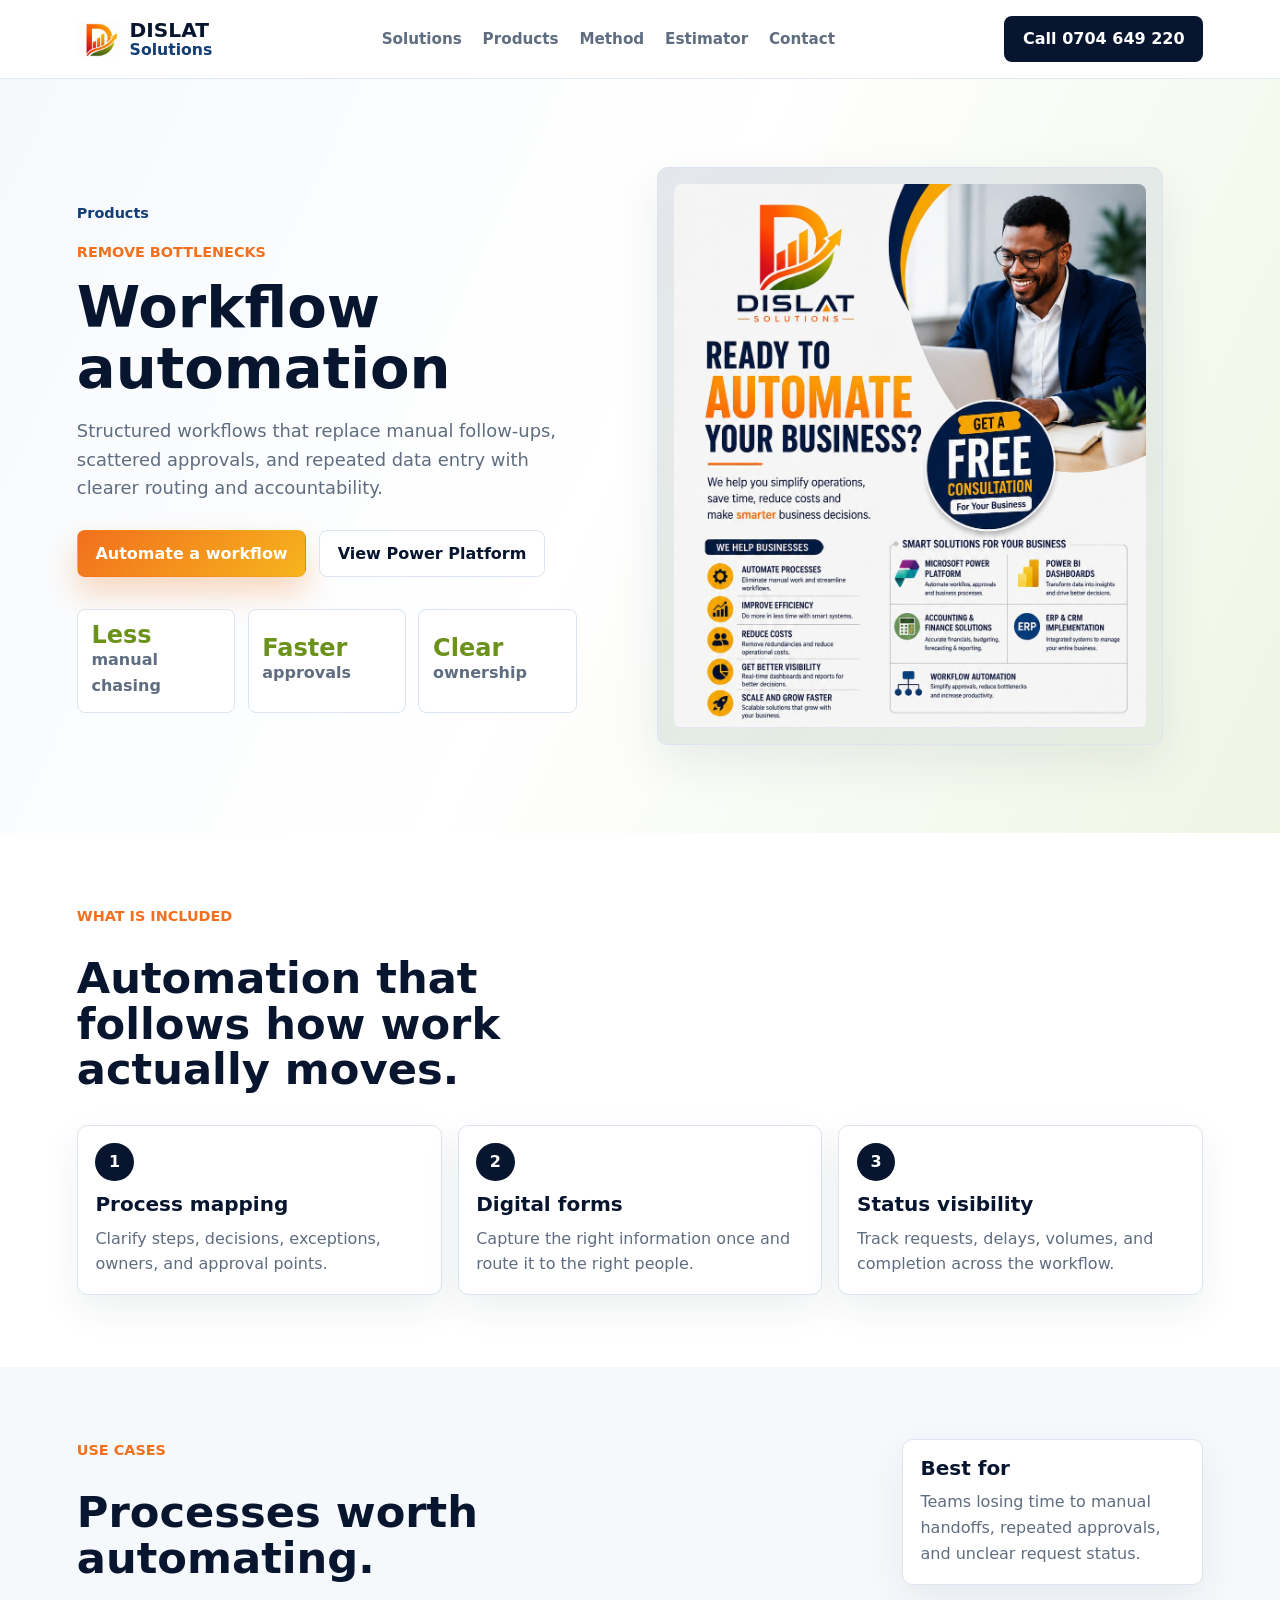
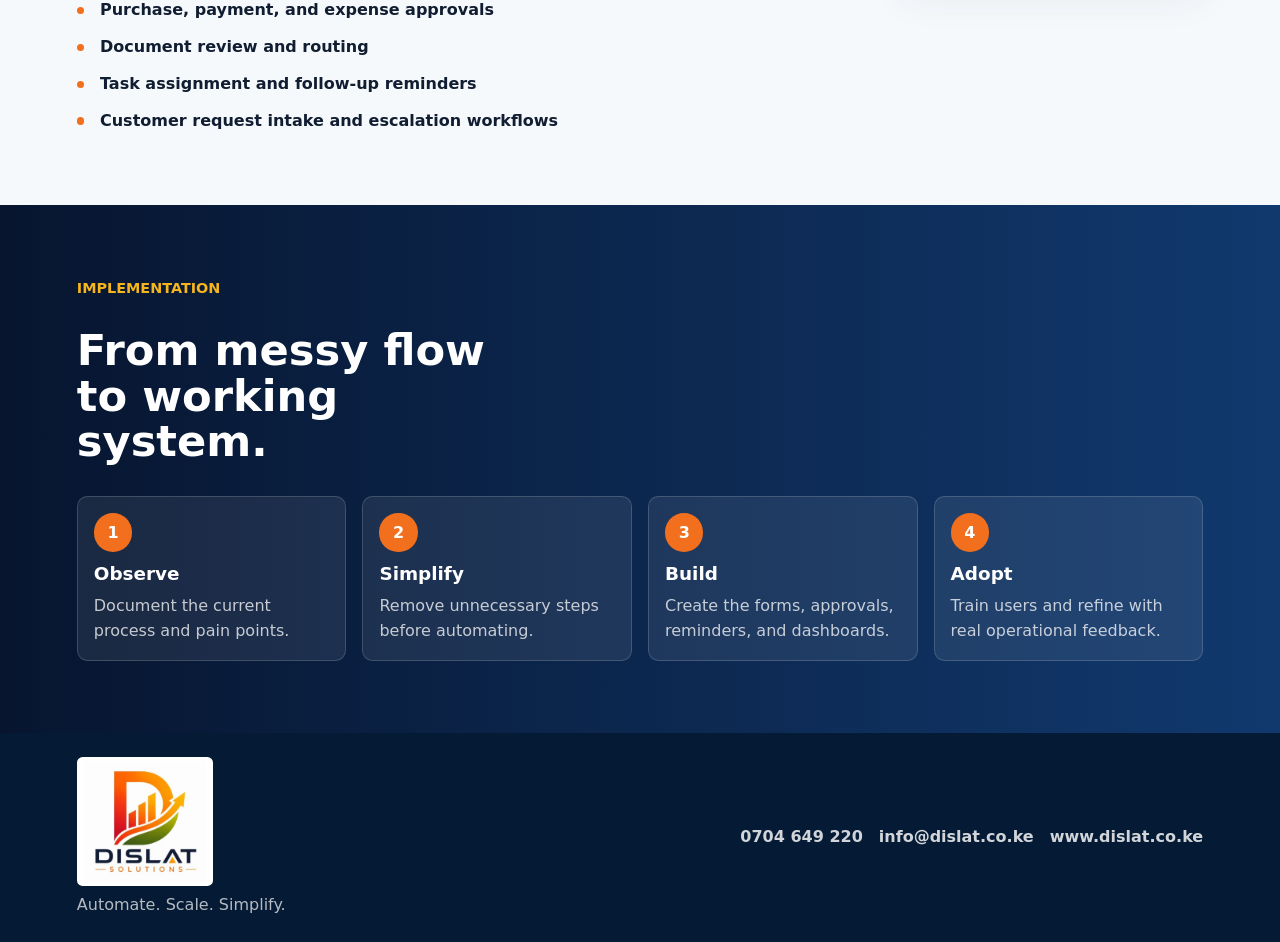
<file: products/workflow-automation.html>
<!doctype html>
<html lang="en">
  <head>
    <meta charset="utf-8">
    <meta name="viewport" content="width=device-width, initial-scale=1">
    <title>Workflow Automation | Dislat Solutions</title>
    <meta name="description" content="Workflow automation for approvals, routing, reminders, documents, and operational handoffs.">
    <link rel="icon" href="../assets/dislat-logo-mark.png">
    <link rel="stylesheet" href="../styles.css">
  </head>
  <body>
    <header class="site-header" data-header>
      <a class="brand" href="../index.html" aria-label="Dislat Solutions home"><img class="brand-mark-image" src="../assets/dislat-logo-mark.png" alt="" aria-hidden="true"><span class="brand-wordmark"><strong>DISLAT</strong><span>Solutions</span></span></a>
      <button class="nav-toggle" type="button" aria-label="Open navigation" aria-expanded="false" data-nav-toggle><span></span><span></span><span></span></button>
      <nav class="site-nav" aria-label="Primary navigation" data-nav><a href="../index.html#solutions">Solutions</a><a href="../index.html#products">Products</a><a href="../index.html#method">Method</a><a href="../index.html#estimator">Estimator</a><a href="../index.html#contact">Contact</a></nav>
      <a class="header-cta" href="tel:+254704649220">Call 0704 649 220</a>
    </header>
    <main class="product-main">
      <section class="product-hero">
        <div>
          <a class="product-breadcrumb" href="../index.html#products">Products</a>
          <p class="eyebrow">Remove bottlenecks</p>
          <h1>Workflow automation</h1>
          <p>Structured workflows that replace manual follow-ups, scattered approvals, and repeated data entry with clearer routing and accountability.</p>
          <div class="product-actions"><a class="button button-primary" href="../index.html#contact">Automate a workflow</a><a class="button button-secondary" href="power-platform.html">View Power Platform</a></div>
          <div class="product-stats"><span><strong>Less</strong> manual chasing</span><span><strong>Faster</strong> approvals</span><span><strong>Clear</strong> ownership</span></div>
        </div>
        <figure class="product-visual"><img src="../assets/dislat-automation.png" alt="Workflow automation product preview"></figure>
      </section>
      <section class="product-section">
        <div class="section-heading"><p class="eyebrow">What is included</p><h2>Automation that follows how work actually moves.</h2></div>
        <div class="product-feature-grid"><article class="product-feature-card"><span>1</span><h3>Process mapping</h3><p>Clarify steps, decisions, exceptions, owners, and approval points.</p></article><article class="product-feature-card"><span>2</span><h3>Digital forms</h3><p>Capture the right information once and route it to the right people.</p></article><article class="product-feature-card"><span>3</span><h3>Status visibility</h3><p>Track requests, delays, volumes, and completion across the workflow.</p></article></div>
      </section>
      <section class="product-section section-light"><div class="product-layout"><div><div class="section-heading compact"><p class="eyebrow">Use cases</p><h2>Processes worth automating.</h2></div><ul class="product-list"><li>Purchase, payment, and expense approvals</li><li>Document review and routing</li><li>Task assignment and follow-up reminders</li><li>Customer request intake and escalation workflows</li></ul></div><aside class="product-panel"><h3>Best for</h3><p>Teams losing time to manual handoffs, repeated approvals, and unclear request status.</p></aside></div></section>
      <section class="product-section product-process"><div class="section-heading"><p class="eyebrow">Implementation</p><h2>From messy flow to working system.</h2></div><div class="product-steps"><article class="product-step"><span>1</span><h3>Observe</h3><p>Document the current process and pain points.</p></article><article class="product-step"><span>2</span><h3>Simplify</h3><p>Remove unnecessary steps before automating.</p></article><article class="product-step"><span>3</span><h3>Build</h3><p>Create the forms, approvals, reminders, and dashboards.</p></article><article class="product-step"><span>4</span><h3>Adopt</h3><p>Train users and refine with real operational feedback.</p></article></div></section>
    </main>
    <footer class="site-footer"><div class="footer-brand"><img src="../assets/dislat-logo-full.png" alt="Dislat Solutions"><span>Automate. Scale. Simplify.</span></div><div class="footer-links"><a href="tel:+254704649220">0704 649 220</a><a href="mailto:info@dislat.co.ke">info@dislat.co.ke</a><a href="https://www.dislat.co.ke">www.dislat.co.ke</a></div></footer>
    <script src="../script.js"></script>
  </body>
</html>
</file>
<file: styles.css>
:root {
  --navy: #07152f;
  --ink: #111d31;
  --muted: #5f6d80;
  --line: #dbe4ef;
  --soft: #f6f9fc;
  --white: #ffffff;
  --orange: #f26f1d;
  --green: #6b931c;
  --blue: #123d75;
  --teal: #0b8f8a;
  --yellow: #f6b51d;
  --shadow: 0 18px 60px rgba(13, 37, 61, 0.14);
}

* {
  box-sizing: border-box;
}

html {
  scroll-behavior: smooth;
}

body {
  margin: 0;
  background: var(--white);
  color: var(--ink);
  font-family: Inter, ui-sans-serif, system-ui, -apple-system, BlinkMacSystemFont, "Segoe UI", sans-serif;
  font-size: 16px;
  line-height: 1.6;
  letter-spacing: 0;
}

img {
  display: block;
  max-width: 100%;
}

a {
  color: inherit;
  text-decoration: none;
}

button,
input,
select,
textarea {
  font: inherit;
  letter-spacing: 0;
}

button {
  cursor: pointer;
}

.site-header {
  position: sticky;
  top: 0;
  z-index: 20;
  display: grid;
  grid-template-columns: auto 1fr auto;
  align-items: center;
  gap: 1.5rem;
  padding: 1rem 6vw;
  background: rgba(255, 255, 255, 0.94);
  border-bottom: 1px solid rgba(219, 228, 239, 0.82);
  backdrop-filter: blur(18px);
}

.brand {
  display: inline-flex;
  align-items: center;
  gap: 0.55rem;
  min-width: max-content;
  color: var(--navy);
  line-height: 1;
}

.brand-mark-image {
  width: 2.75rem;
  height: 2.65rem;
  object-fit: contain;
}

.brand-wordmark {
  display: grid;
  gap: 0.1rem;
}

.brand-wordmark strong {
  color: var(--navy);
  font-size: 1.26rem;
  font-weight: 900;
  line-height: 0.95;
  text-transform: uppercase;
}

.brand-wordmark span {
  color: var(--blue);
  font-size: 0.98rem;
  font-weight: 800;
  line-height: 1;
}

.footer-brand img {
  height: auto;
}

.site-nav {
  justify-self: center;
  display: flex;
  align-items: center;
  gap: 1.3rem;
  color: var(--muted);
  font-size: 0.95rem;
  font-weight: 700;
}

.site-nav a {
  position: relative;
  padding: 0.35rem 0;
}

.site-nav a::after {
  content: "";
  position: absolute;
  left: 0;
  right: 0;
  bottom: 0;
  height: 0.16rem;
  background: var(--orange);
  border-radius: 999px;
  transform: scaleX(0);
  transform-origin: center;
  transition: transform 180ms ease;
}

.site-nav a:hover,
.site-nav a:focus-visible {
  color: var(--navy);
}

.site-nav a:hover::after,
.site-nav a:focus-visible::after {
  transform: scaleX(1);
}

.header-cta,
.button {
  display: inline-flex;
  align-items: center;
  justify-content: center;
  min-height: 2.9rem;
  padding: 0.72rem 1.1rem;
  border-radius: 0.5rem;
  border: 1px solid transparent;
  font-weight: 800;
  line-height: 1.1;
  text-align: center;
}

.header-cta {
  background: var(--navy);
  color: var(--white);
}

.button-primary {
  background: linear-gradient(135deg, var(--orange), var(--yellow));
  color: var(--white);
  box-shadow: 0 16px 30px rgba(244, 123, 32, 0.28);
}

.button-secondary {
  background: var(--white);
  color: var(--navy);
  border-color: var(--line);
}

.button:hover,
.header-cta:hover,
.button:focus-visible,
.header-cta:focus-visible {
  transform: translateY(-1px);
}

.nav-toggle {
  display: none;
  width: 2.8rem;
  height: 2.8rem;
  place-items: center;
  padding: 0.7rem;
  background: var(--soft);
  border: 1px solid var(--line);
  border-radius: 0.5rem;
}

.nav-toggle span {
  display: block;
  width: 1.2rem;
  height: 0.14rem;
  margin: 0.14rem 0;
  background: var(--navy);
  border-radius: 999px;
}

.hero {
  display: grid;
  grid-template-columns: minmax(0, 1.03fr) minmax(22rem, 0.97fr);
  gap: 2.4rem;
  min-height: calc(100vh - 10rem);
  padding: 2.6rem 6vw 1.5rem;
  align-items: center;
  background:
    linear-gradient(115deg, rgba(246, 249, 252, 0.96) 0%, rgba(255, 255, 255, 0.98) 48%, rgba(237, 245, 226, 0.94) 100%);
}

.eyebrow {
  margin: 0 0 0.9rem;
  color: var(--orange);
  font-size: 0.9rem;
  font-weight: 900;
  text-transform: uppercase;
}

h1,
h2,
h3,
p {
  overflow-wrap: break-word;
}

h1,
h2,
h3 {
  margin: 0;
  color: var(--navy);
  line-height: 1.05;
  letter-spacing: 0;
}

h1 {
  max-width: 18ch;
  font-size: 3.8rem;
}

h2 {
  max-width: 15ch;
  font-size: 2.7rem;
}

h3 {
  font-size: 1.7rem;
}

.hero-intro {
  max-width: 43rem;
  margin: 1.4rem 0 0;
  color: var(--muted);
  font-size: 1.2rem;
}

.hero-actions {
  display: flex;
  flex-wrap: wrap;
  gap: 0.8rem;
  margin-top: 2rem;
}

.hero-metrics {
  display: grid;
  grid-template-columns: repeat(3, minmax(0, 1fr));
  gap: 0.7rem;
  max-width: 42rem;
  margin-top: 1.8rem;
}

.hero-metrics span {
  display: grid;
  min-height: 5.1rem;
  padding: 0.8rem;
  align-content: center;
  background: var(--white);
  border: 1px solid var(--line);
  border-radius: 0.45rem;
  color: var(--muted);
  box-shadow: 0 12px 36px rgba(13, 37, 61, 0.08);
}

.hero-metrics strong {
  color: var(--green);
  font-size: 1.9rem;
  line-height: 1;
}

.hero-visual {
  position: relative;
}

.dashboard-shell {
  padding: 1.1rem;
  background: var(--navy);
  color: var(--white);
  border: 1px solid rgba(255, 255, 255, 0.14);
  border-radius: 0.7rem;
  box-shadow: var(--shadow);
}

.dashboard-top {
  display: flex;
  align-items: center;
  justify-content: space-between;
  gap: 1rem;
  padding: 0.4rem 0.25rem 1.1rem;
  font-weight: 800;
}

.live-dot {
  display: inline-flex;
  align-items: center;
  gap: 0.4rem;
  color: #b9f3c1;
  font-size: 0.9rem;
}

.live-dot::before {
  content: "";
  width: 0.54rem;
  height: 0.54rem;
  background: #45d866;
  border-radius: 50%;
  box-shadow: 0 0 0 0.35rem rgba(69, 216, 102, 0.16);
}

.outcome-grid {
  display: grid;
  grid-template-columns: repeat(3, minmax(0, 1fr));
  gap: 0.8rem;
}

.outcome-tile {
  min-height: 10.8rem;
  padding: 1rem;
  background: rgba(255, 255, 255, 0.08);
  border: 1px solid rgba(255, 255, 255, 0.14);
  border-radius: 0.5rem;
}

.outcome-tile strong {
  display: block;
  margin-top: 0.8rem;
  font-size: 1.25rem;
}

.outcome-tile p {
  margin: 0.55rem 0 0;
  color: rgba(255, 255, 255, 0.78);
  font-size: 0.94rem;
}

.tile-icon {
  display: inline-grid;
  width: 3rem;
  height: 3rem;
  place-items: center;
  border-radius: 50%;
  color: var(--white);
  font-size: 1.7rem;
  font-weight: 900;
}

.remove .tile-icon {
  background: var(--blue);
}

.reduce .tile-icon {
  background: var(--orange);
}

.accelerate .tile-icon {
  background: var(--green);
}

.chart-preview {
  display: grid;
  grid-template-columns: repeat(6, minmax(0, 1fr));
  align-items: end;
  gap: 0.65rem;
  height: 9rem;
  margin-top: 1rem;
  padding: 1rem;
  background: var(--white);
  border-radius: 0.5rem;
}

.chart-preview span {
  display: block;
  min-height: 2rem;
  border-radius: 999px 999px 0.35rem 0.35rem;
  background: linear-gradient(180deg, var(--yellow), var(--orange));
}

.chart-preview span:nth-child(2n) {
  background: linear-gradient(180deg, #54b96e, var(--green));
}

.chart-preview span:nth-child(3n) {
  background: linear-gradient(180deg, #2a96dc, var(--blue));
}

.logo-strip {
  display: flex;
  flex-wrap: wrap;
  justify-content: center;
  gap: 0.7rem;
  padding: 1.2rem 6vw;
  background: var(--white);
  border-block: 1px solid var(--line);
}

.logo-strip span {
  display: inline-flex;
  min-height: 2.35rem;
  align-items: center;
  padding: 0.45rem 0.8rem;
  border: 1px solid var(--line);
  border-radius: 999px;
  color: var(--muted);
  font-size: 0.92rem;
  font-weight: 800;
}

.section {
  padding: 5rem 6vw;
}

.section-light {
  background: var(--soft);
}

.section-heading {
  display: grid;
  gap: 0.85rem;
  max-width: 62rem;
  margin-bottom: 2rem;
}

.section-heading p:not(.eyebrow) {
  max-width: 48rem;
  margin: 0;
  color: var(--muted);
  font-size: 1.05rem;
}

.section-heading.narrow {
  max-width: 46rem;
}

.section-heading.compact {
  margin-bottom: 0;
}

.solution-tabs {
  display: flex;
  flex-wrap: wrap;
  gap: 0.55rem;
  margin-bottom: 1.5rem;
}

.tab-button {
  min-height: 2.8rem;
  padding: 0.65rem 0.9rem;
  color: var(--muted);
  background: var(--white);
  border: 1px solid var(--line);
  border-radius: 0.45rem;
  font-weight: 800;
}

.tab-button.is-active,
.tab-button:hover,
.tab-button:focus-visible {
  color: var(--white);
  background: var(--navy);
  border-color: var(--navy);
}

.solution-display {
  display: grid;
  grid-template-columns: minmax(0, 0.9fr) minmax(18rem, 1.1fr);
  gap: 2rem;
  align-items: stretch;
  padding: 1rem;
  background: var(--white);
  border: 1px solid var(--line);
  border-radius: 0.65rem;
  box-shadow: 0 18px 50px rgba(13, 37, 61, 0.08);
}

.solution-display > div {
  display: grid;
  align-content: center;
  gap: 1rem;
  padding: 1.2rem;
}

.solution-kicker {
  margin: 0;
  color: var(--green);
  font-weight: 900;
  text-transform: uppercase;
}

.solution-display p {
  margin: 0;
  color: var(--muted);
}

.check-list {
  display: grid;
  gap: 0.7rem;
  padding: 0;
  margin: 0.3rem 0;
  list-style: none;
}

.check-list li {
  position: relative;
  padding-left: 1.8rem;
  color: var(--ink);
  font-weight: 700;
}

.check-list li::before {
  content: "✓";
  position: absolute;
  left: 0;
  top: 0.05rem;
  display: grid;
  width: 1.1rem;
  height: 1.1rem;
  place-items: center;
  background: var(--green);
  color: var(--white);
  border-radius: 50%;
  font-size: 0.74rem;
}

.text-link {
  display: inline-flex;
  width: max-content;
  color: var(--blue);
  font-weight: 900;
  border-bottom: 0.16rem solid currentColor;
}

.solution-image {
  display: grid;
  min-height: 30rem;
  place-items: center;
  padding: 1rem;
  margin: 0;
  overflow: hidden;
  border-radius: 0.5rem;
  background:
    linear-gradient(145deg, rgba(6, 36, 74, 0.08), rgba(90, 168, 50, 0.12)),
    var(--soft);
}

.preview-device {
  position: relative;
  width: min(100%, 42rem);
  aspect-ratio: 16 / 10;
  padding: 1.65rem 0.75rem 0.75rem;
  background: #061b36;
  border: 1px solid rgba(255, 255, 255, 0.16);
  border-radius: 0.75rem;
  box-shadow: 0 24px 58px rgba(6, 36, 74, 0.2);
}

.preview-device span {
  position: absolute;
  top: 0.65rem;
  left: 0.9rem;
  width: 2.4rem;
  height: 0.42rem;
  background:
    radial-gradient(circle at 0.22rem center, var(--orange) 0 0.16rem, transparent 0.17rem),
    radial-gradient(circle at 1rem center, var(--yellow) 0 0.16rem, transparent 0.17rem),
    radial-gradient(circle at 1.78rem center, var(--green) 0 0.16rem, transparent 0.17rem);
}

.preview-device img {
  width: 100%;
  height: 100%;
  object-fit: cover;
  object-position: center top;
  border-radius: 0.45rem;
  clip-path: inset(0 round 0.45rem);
}

.method-section {
  background:
    linear-gradient(90deg, rgba(6, 36, 74, 0.97), rgba(9, 74, 105, 0.92)),
    var(--navy);
  color: var(--white);
}

.method-section h2,
.method-section h3 {
  color: var(--white);
}

.method-section .section-heading p:not(.eyebrow) {
  color: rgba(255, 255, 255, 0.74);
}

.method-layout {
  display: grid;
  grid-template-columns: minmax(18rem, 0.85fr) minmax(0, 1.15fr);
  gap: 1.4rem;
  align-items: stretch;
}

.method-controls {
  display: grid;
  gap: 0.8rem;
}

.method-card {
  display: grid;
  grid-template-columns: auto 1fr;
  grid-template-areas:
    "icon title"
    "icon copy";
  column-gap: 0.9rem;
  align-items: center;
  min-height: 6rem;
  padding: 1rem;
  text-align: left;
  color: var(--white);
  background: rgba(255, 255, 255, 0.08);
  border: 1px solid rgba(255, 255, 255, 0.16);
  border-radius: 0.5rem;
}

.method-card span {
  grid-area: icon;
  display: grid;
  width: 3rem;
  height: 3rem;
  place-items: center;
  background: rgba(255, 255, 255, 0.14);
  border-radius: 50%;
  font-size: 1.7rem;
  font-weight: 900;
}

.method-card strong {
  grid-area: title;
  font-size: 1.15rem;
}

.method-card small {
  grid-area: copy;
  color: rgba(255, 255, 255, 0.72);
}

.method-card.is-active {
  background: var(--white);
  color: var(--navy);
}

.method-card.is-active small {
  color: var(--muted);
}

.method-card.is-active span {
  color: var(--white);
  background: var(--orange);
}

.method-detail {
  display: grid;
  align-content: center;
  gap: 1rem;
  min-height: 22rem;
  padding: 2rem;
  background: rgba(255, 255, 255, 0.08);
  border: 1px solid rgba(255, 255, 255, 0.16);
  border-radius: 0.65rem;
}

.method-detail p {
  margin: 0;
  color: rgba(255, 255, 255, 0.76);
  font-size: 1.08rem;
}

.method-label {
  color: var(--yellow) !important;
  font-weight: 900;
  text-transform: uppercase;
}

.method-points {
  display: flex;
  flex-wrap: wrap;
  gap: 0.55rem;
  margin-top: 0.4rem;
}

.method-points span {
  display: inline-flex;
  min-height: 2.2rem;
  align-items: center;
  padding: 0.35rem 0.7rem;
  border: 1px solid rgba(255, 255, 255, 0.18);
  border-radius: 999px;
  color: var(--white);
  font-weight: 800;
}

.estimator-layout {
  display: grid;
  grid-template-columns: minmax(0, 0.9fr) minmax(22rem, 1.1fr);
  gap: 2rem;
  align-items: start;
}

.estimator {
  display: grid;
  grid-template-columns: repeat(2, minmax(0, 1fr));
  gap: 1rem;
  padding: 1.2rem;
  background: var(--white);
  border: 1px solid var(--line);
  border-radius: 0.65rem;
  box-shadow: 0 18px 50px rgba(13, 37, 61, 0.08);
}

.estimator label,
.contact-form label {
  display: grid;
  gap: 0.45rem;
  color: var(--ink);
  font-weight: 800;
}

.estimator input,
.contact-form input,
.contact-form select,
.contact-form textarea {
  width: 100%;
  min-height: 3rem;
  padding: 0.72rem 0.8rem;
  color: var(--ink);
  background: var(--white);
  border: 1px solid #cdd9e6;
  border-radius: 0.45rem;
  outline: none;
}

.estimator input:focus,
.contact-form input:focus,
.contact-form select:focus,
.contact-form textarea:focus {
  border-color: var(--blue);
  box-shadow: 0 0 0 0.22rem rgba(11, 103, 189, 0.14);
}

.estimator input[type="range"] {
  min-height: 2rem;
  padding: 0;
  accent-color: var(--orange);
}

.range-output {
  color: var(--orange);
  font-weight: 900;
}

.estimate-results {
  grid-column: 1 / -1;
  display: grid;
  grid-template-columns: repeat(2, minmax(0, 1fr));
  gap: 0.9rem;
}

.estimate-results div {
  min-height: 8rem;
  padding: 1rem;
  background: var(--navy);
  color: var(--white);
  border-radius: 0.5rem;
}

.estimate-results span {
  display: block;
  color: rgba(255, 255, 255, 0.72);
  font-weight: 800;
}

.estimate-results strong {
  display: block;
  margin-top: 0.8rem;
  font-size: 1.8rem;
  line-height: 1.1;
}

.work-section {
  background: var(--white);
}

.work-grid {
  display: grid;
  grid-template-columns: repeat(4, minmax(0, 1fr));
  gap: 1rem;
}

.work-card {
  display: grid;
  grid-template-rows: auto auto;
  margin: 0;
  overflow: hidden;
  background: var(--white);
  border: 1px solid var(--line);
  border-radius: 0.65rem;
  box-shadow: 0 16px 44px rgba(13, 37, 61, 0.08);
}

.work-card:hover,
.work-card:focus-visible {
  transform: translateY(-2px);
  box-shadow: 0 20px 54px rgba(13, 37, 61, 0.14);
}

.work-card.featured {
  grid-column: span 2;
}

.work-media {
  position: relative;
  aspect-ratio: 4 / 3;
  min-height: 18rem;
  overflow: hidden;
  background:
    linear-gradient(135deg, rgba(6, 36, 74, 0.08), rgba(244, 123, 32, 0.1)),
    var(--soft);
}

.work-media::after {
  content: "";
  position: absolute;
  inset: auto 0 0;
  height: 42%;
  background: linear-gradient(180deg, transparent, rgba(6, 36, 74, 0.18));
  pointer-events: none;
}

.work-card img {
  width: 100%;
  height: 100%;
  min-height: 0;
  object-fit: cover;
  object-position: center top;
  transition: transform 220ms ease;
}

.work-card:hover img,
.work-card:focus-within img {
  transform: scale(1.025);
}

.work-card.featured .work-media {
  aspect-ratio: 16 / 9;
  min-height: 24rem;
}

.work-card.featured img {
  object-position: center 42%;
}

.work-card:nth-child(2) img,
.work-card:nth-child(3) img,
.work-card:nth-child(4) img {
  object-position: center top;
}

.work-card figcaption,
.work-caption {
  display: grid;
  gap: 0.2rem;
  min-height: 6rem;
  padding: 1rem;
}

.work-card strong {
  color: var(--navy);
  font-size: 1.05rem;
}

.work-card span {
  color: var(--muted);
  font-size: 0.95rem;
}

.work-card .work-caption {
  color: inherit;
}

.product-main {
  background: var(--white);
}

.product-hero {
  display: grid;
  grid-template-columns: minmax(0, 0.92fr) minmax(22rem, 1.08fr);
  gap: 2.5rem;
  align-items: center;
  padding: 4.5rem 6vw;
  background:
    linear-gradient(115deg, rgba(246, 249, 252, 0.98), rgba(255, 255, 255, 0.98) 48%, rgba(237, 245, 226, 0.92));
}

.product-breadcrumb {
  display: inline-flex;
  width: max-content;
  margin-bottom: 1rem;
  color: var(--blue);
  font-size: 0.9rem;
  font-weight: 900;
}

.product-hero h1 {
  max-width: 13ch;
  font-size: 3.6rem;
}

.product-hero p:not(.eyebrow) {
  max-width: 43rem;
  color: var(--muted);
  font-size: 1.12rem;
}

.product-actions {
  display: flex;
  flex-wrap: wrap;
  gap: 0.8rem;
  margin-top: 1.7rem;
}

.product-visual {
  display: grid;
  min-height: 30rem;
  place-items: center;
  padding: 1rem;
  background:
    linear-gradient(145deg, rgba(7, 21, 47, 0.08), rgba(107, 147, 28, 0.12)),
    var(--soft);
  border: 1px solid var(--line);
  border-radius: 0.65rem;
  box-shadow: 0 18px 50px rgba(13, 37, 61, 0.08);
}

.product-visual img {
  width: 100%;
  height: 100%;
  max-height: 34rem;
  object-fit: cover;
  object-position: center top;
  border-radius: 0.5rem;
}

.product-stats {
  display: grid;
  grid-template-columns: repeat(3, minmax(0, 1fr));
  gap: 0.8rem;
  margin-top: 2rem;
}

.product-stats span {
  display: grid;
  min-height: 5rem;
  align-content: center;
  padding: 0.85rem;
  background: var(--white);
  border: 1px solid var(--line);
  border-radius: 0.5rem;
  color: var(--muted);
  font-weight: 700;
}

.product-stats strong {
  display: block;
  color: var(--green);
  font-size: 1.5rem;
  line-height: 1;
}

.product-section {
  padding: 4.5rem 6vw;
}

.product-section.section-light {
  background: var(--soft);
}

.product-layout {
  display: grid;
  grid-template-columns: minmax(0, 1fr) minmax(18rem, 0.38fr);
  gap: 2rem;
  align-items: start;
}

.product-feature-grid,
.related-grid {
  display: grid;
  grid-template-columns: repeat(3, minmax(0, 1fr));
  gap: 1rem;
}

.product-feature-card,
.product-panel,
.related-card {
  padding: 1.1rem;
  background: var(--white);
  border: 1px solid var(--line);
  border-radius: 0.65rem;
  box-shadow: 0 14px 38px rgba(13, 37, 61, 0.07);
}

.product-feature-card span,
.product-step span {
  display: inline-grid;
  width: 2.4rem;
  height: 2.4rem;
  margin-bottom: 0.8rem;
  place-items: center;
  background: var(--navy);
  color: var(--white);
  border-radius: 50%;
  font-weight: 900;
}

.product-feature-card h3,
.product-panel h3,
.related-card h3 {
  font-size: 1.25rem;
}

.product-feature-card p,
.product-panel p,
.related-card p {
  margin: 0.65rem 0 0;
  color: var(--muted);
}

.product-list {
  display: grid;
  gap: 0.7rem;
  padding: 0;
  margin: 1rem 0 0;
  list-style: none;
}

.product-list li {
  position: relative;
  padding-left: 1.45rem;
  color: var(--ink);
  font-weight: 700;
}

.product-list li::before {
  content: "";
  position: absolute;
  left: 0;
  top: 0.62rem;
  width: 0.46rem;
  height: 0.46rem;
  background: var(--orange);
  border-radius: 50%;
}

.product-steps {
  display: grid;
  grid-template-columns: repeat(4, minmax(0, 1fr));
  gap: 1rem;
  counter-reset: product-step;
}

.product-step {
  padding: 1rem;
  background: rgba(255, 255, 255, 0.08);
  border: 1px solid rgba(255, 255, 255, 0.16);
  border-radius: 0.65rem;
  color: var(--white);
}

.product-step span {
  background: var(--orange);
}

.product-step h3 {
  color: var(--white);
  font-size: 1.15rem;
}

.product-step p {
  margin: 0.55rem 0 0;
  color: rgba(255, 255, 255, 0.75);
}

.product-process {
  background:
    linear-gradient(90deg, rgba(7, 21, 47, 0.97), rgba(18, 61, 117, 0.9)),
    var(--navy);
}

.product-process h2,
.product-process .eyebrow {
  color: var(--white);
}

.product-process .eyebrow {
  color: var(--yellow);
}

.related-card {
  display: grid;
  gap: 0.7rem;
}

.related-card img {
  width: 100%;
  aspect-ratio: 16 / 10;
  object-fit: cover;
  object-position: center top;
  border-radius: 0.45rem;
}

.cta-band {
  display: grid;
  grid-template-columns: minmax(0, 0.92fr) minmax(22rem, 1.08fr);
  gap: 2rem;
  align-items: start;
  background:
    linear-gradient(135deg, rgba(6, 36, 74, 0.97), rgba(11, 143, 138, 0.9)),
    var(--navy);
  color: var(--white);
}

.cta-band h2 {
  color: var(--white);
}

.cta-band p:not(.eyebrow) {
  max-width: 43rem;
  color: rgba(255, 255, 255, 0.76);
  font-size: 1.08rem;
}

.contact-form {
  display: grid;
  grid-template-columns: repeat(2, minmax(0, 1fr));
  gap: 1rem;
  padding: 1.2rem;
  background: var(--white);
  border-radius: 0.65rem;
  box-shadow: var(--shadow);
}

.contact-form label:nth-child(3),
.contact-form label:nth-child(4),
.contact-form button {
  grid-column: 1 / -1;
}

.contact-form textarea {
  resize: vertical;
}

.site-footer {
  display: flex;
  flex-wrap: wrap;
  align-items: center;
  justify-content: space-between;
  gap: 1rem;
  padding: 1.5rem 6vw;
  color: var(--white);
  background: #051a34;
}

.footer-brand {
  display: grid;
  gap: 0.35rem;
}

.footer-brand img {
  width: 8.5rem;
  height: auto;
  padding: 0.25rem 0.45rem;
  background: var(--white);
  border-radius: 0.35rem;
}

.footer-brand span {
  color: rgba(255, 255, 255, 0.7);
}

.footer-links {
  display: flex;
  flex-wrap: wrap;
  gap: 1rem;
}

.footer-links a {
  color: rgba(255, 255, 255, 0.82);
  font-weight: 700;
}

.footer-links a:hover,
.footer-links a:focus-visible {
  color: var(--white);
}

@media (max-width: 1100px) {
  h1 {
    max-width: 13ch;
    font-size: 3.4rem;
  }

  h2 {
    font-size: 2.25rem;
  }

  .hero,
  .product-hero,
  .solution-display,
  .estimator-layout,
  .product-layout,
  .cta-band {
    grid-template-columns: 1fr;
  }

  .hero {
    min-height: auto;
    padding-top: 4rem;
  }

  .hero-visual {
    display: none;
  }

  .work-grid {
    grid-template-columns: repeat(2, minmax(0, 1fr));
  }

  .product-feature-grid,
  .related-grid {
    grid-template-columns: repeat(2, minmax(0, 1fr));
  }

  .product-steps {
    grid-template-columns: repeat(2, minmax(0, 1fr));
  }
}

@media (max-width: 820px) {
  .site-header {
    grid-template-columns: auto auto;
    justify-content: space-between;
    gap: 1rem;
    padding: 0.85rem 1rem;
  }

  .nav-toggle {
    display: grid;
  }

  .site-nav {
    position: absolute;
    top: 100%;
    left: 1rem;
    right: 1rem;
    display: none;
    grid-template-columns: 1fr;
    gap: 0;
    padding: 0.5rem;
    background: var(--white);
    border: 1px solid var(--line);
    border-radius: 0.65rem;
    box-shadow: var(--shadow);
  }

  .site-nav.is-open {
    display: grid;
  }

  .site-nav a {
    padding: 0.85rem;
    border-radius: 0.45rem;
  }

  .site-nav a:hover,
  .site-nav a:focus-visible {
    background: var(--soft);
  }

  .site-nav a::after,
  .header-cta {
    display: none;
  }

  .hero,
  .product-hero,
  .section {
    padding-inline: 1rem;
  }

  .product-section {
    padding: 3.5rem 1rem;
  }

  h1 {
    font-size: 2.7rem;
  }

  .product-hero h1 {
    max-width: none;
    font-size: 2.55rem;
  }

  h2 {
    max-width: none;
    font-size: 2rem;
  }

  .hero-intro {
    font-size: 1.05rem;
  }

  .hero-metrics,
  .product-stats,
  .outcome-grid,
  .method-layout,
  .product-feature-grid,
  .related-grid,
  .product-steps,
  .estimator,
  .estimate-results,
  .contact-form {
    grid-template-columns: 1fr;
  }

  .hero-metrics {
    grid-template-columns: repeat(3, minmax(0, 1fr));
  }

  .hero-metrics span {
    min-height: 4.5rem;
    padding: 0.65rem;
    font-size: 0.82rem;
  }

  .hero-metrics strong {
    font-size: 1.55rem;
  }

  .outcome-tile {
    min-height: 10rem;
  }

  .solution-image {
    min-height: 24rem;
  }

  .product-visual {
    min-height: 22rem;
  }

  .method-detail {
    min-height: 18rem;
    padding: 1.2rem;
  }

  .contact-form label:nth-child(3),
  .contact-form label:nth-child(4),
  .contact-form button {
    grid-column: auto;
  }
}

@media (max-width: 560px) {
  .brand-mark-image {
    width: 2.45rem;
    height: 2.35rem;
  }

  .brand-wordmark strong {
    font-size: 1.05rem;
  }

  .brand-wordmark span {
    font-size: 0.84rem;
  }

  h1 {
    font-size: 2.25rem;
  }

  h3 {
    font-size: 1.45rem;
  }

  .hero-actions,
  .product-actions,
  .button {
    width: 100%;
  }

  .hero-metrics {
    display: none;
  }

  .button {
    min-height: 3.1rem;
  }

  .solution-display {
    padding: 0.7rem;
  }

  .solution-display > div {
    padding: 0.6rem;
  }

  .solution-tabs {
    display: grid;
    grid-template-columns: 1fr 1fr;
  }

  .tab-button {
    min-height: 3.2rem;
    padding-inline: 0.55rem;
    font-size: 0.9rem;
  }

  .solution-image {
    min-height: 20rem;
  }

  .product-hero {
    padding-top: 3rem;
  }

  .product-visual {
    min-height: 18rem;
    padding: 0.7rem;
  }

  .work-grid {
    grid-template-columns: 1fr;
  }

  .work-card.featured {
    grid-column: span 1;
  }

  .footer-links {
    display: grid;
    gap: 0.5rem;
  }
}
</file>
